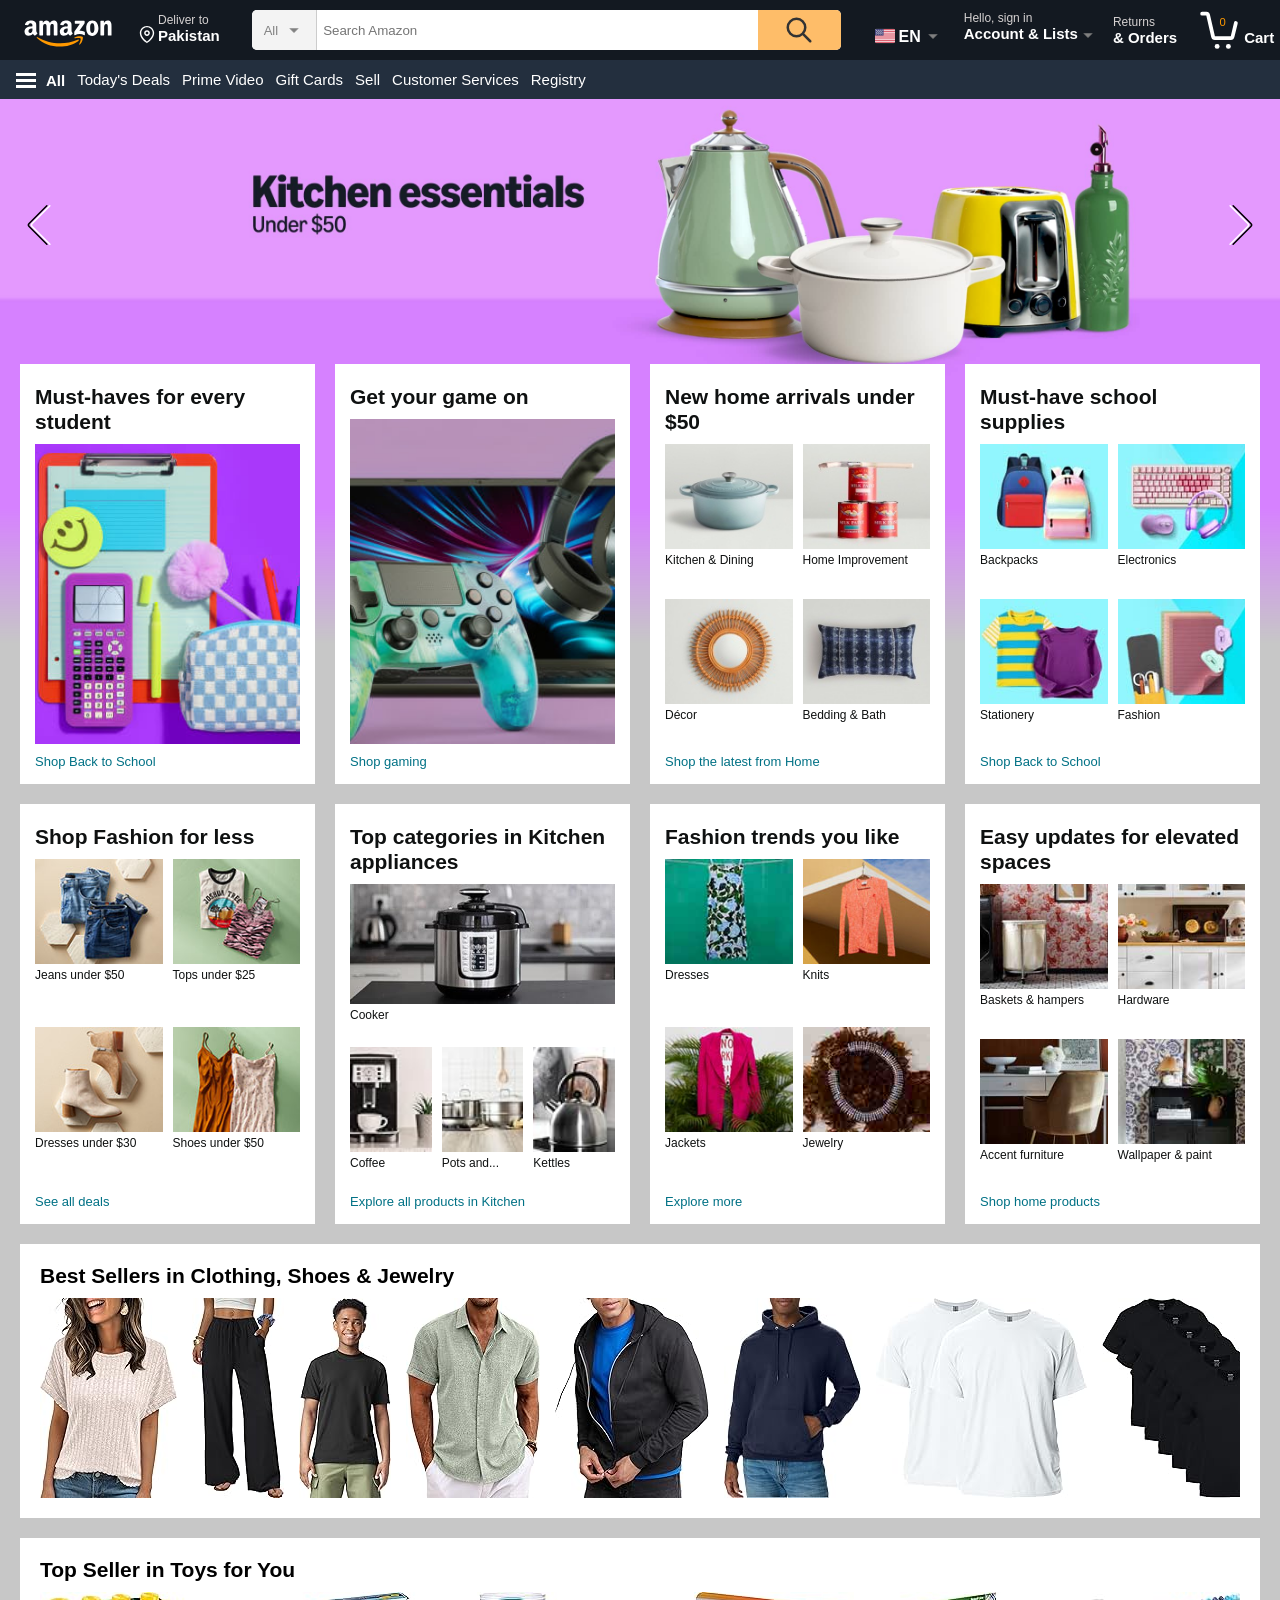
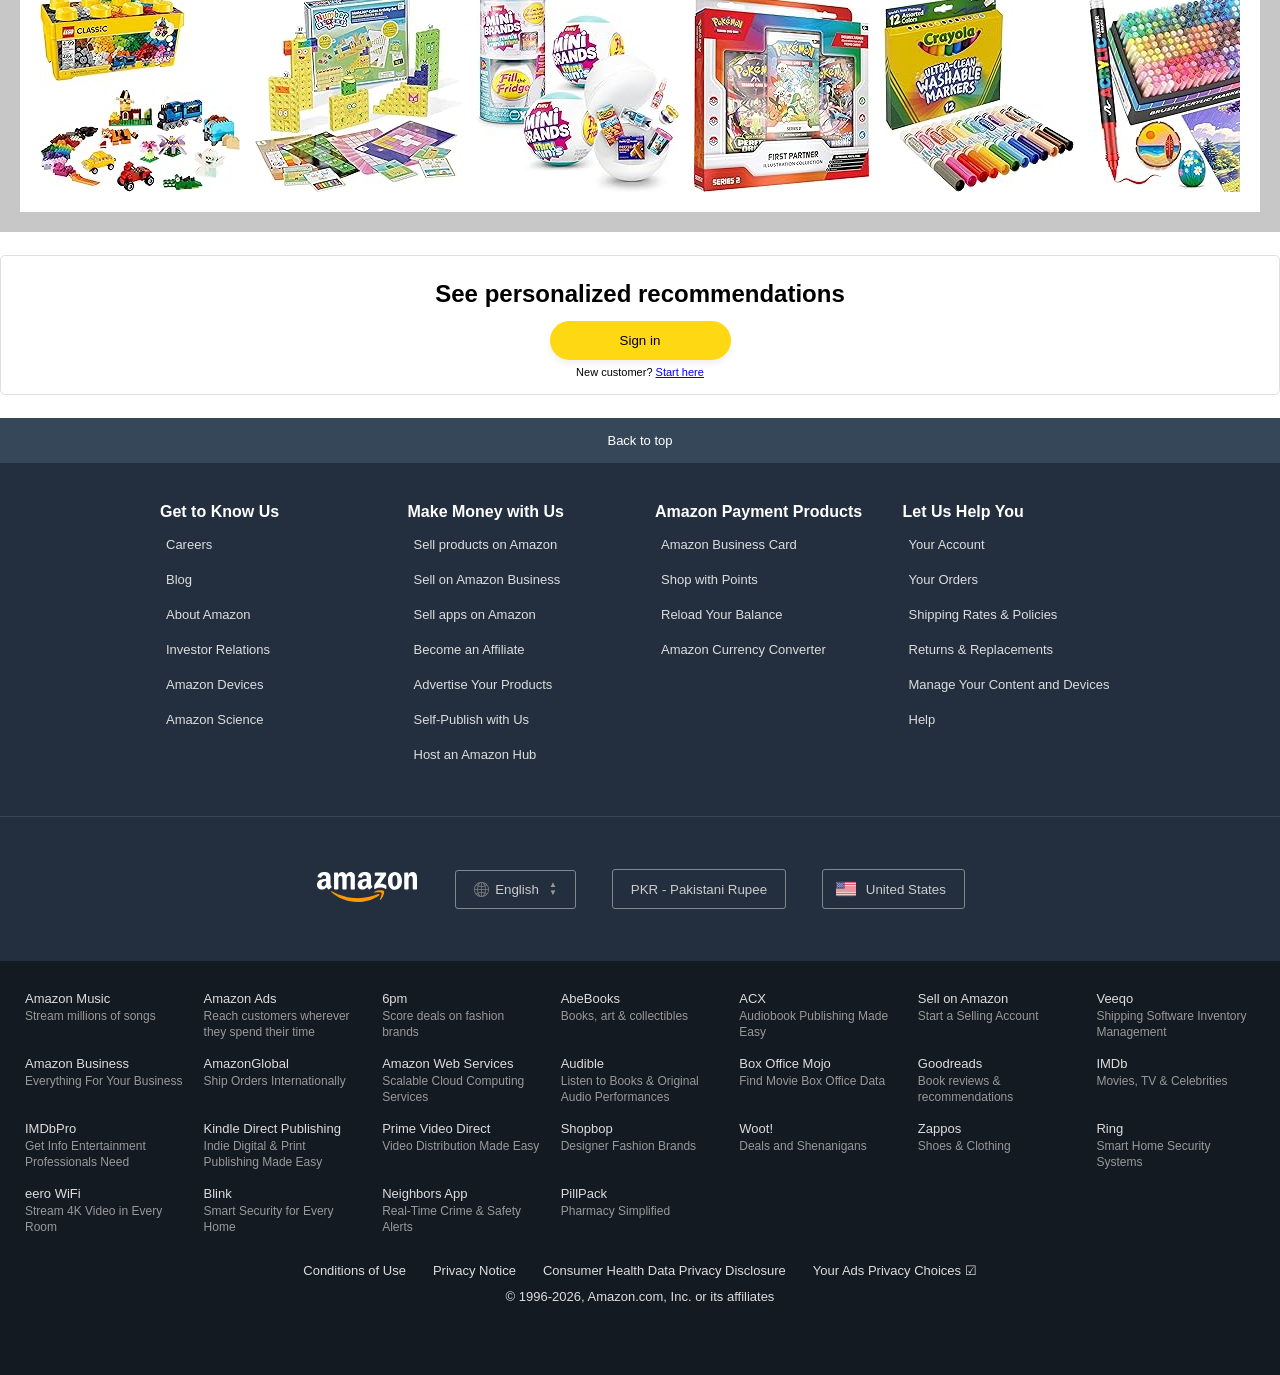
<file: index.html>
<!DOCTYPE html>
<html lang="en">

<head>
    <meta charset="UTF-8">
    <meta name="viewport" content="width=device-width, initial-scale=1.0">
    <script>
        if (window.innerWidth <= 768) {
            window.location.replace("indexMv.html");
        }
    </script>
    <title>Amazon Homepage Replica</title>
    <link rel="stylesheet" href="styles.css">
</head>

<body>
    <header>
        <nav>
            <ul class="ul1">
                <li>
                    <embed class="logo" src="amazon-media/amazon-logo.svg">
                </li>
                <li>
                    <div class="deliv h">
                        <div class="deliveryIcon">
                            <embed src="amazon-media/location-icon.svg">
                        </div>
                        <div class="deliveryTxt">
                            <div class="txt1">Deliver to</div>
                            <div class="txt2">Pakistan</div>
                        </div>
                    </div>
                </li>
                <li>
                    <div class="search-bar">
                        <div class="searchList" id="ddTrigger">
                            <span id="selectedValue">All</span>
                            <img src="amazon-media/dropdown-icon.svg" id="ddIcon" alt="">
                            <ul class="dropdown-menu" id="ddMenu">
                                <li class="dropdown-item" data-value="All Departments">All Departments</li>
                                <li class="dropdown-item" data-value="Arts & Crafts">Arts & Crafts</li>
                                <li class="dropdown-item" data-value="Automotive">Automotive</li>
                                <li class="dropdown-item" data-value="Baby">Baby</li>
                                <li class="dropdown-item" data-value="Beauty & Personal Care">Beauty & Personal Care
                                </li>
                                <li class="dropdown-item" data-value="Books">Books</li>
                                <li class="dropdown-item" data-value="Boys' Fashion">Boys' Fashion</li>
                                <li class="dropdown-item" data-value="Computers">Computers</li>
                                <li class="dropdown-item" data-value="Deals">Deals</li>
                                <li class="dropdown-item" data-value="Digital Music">Digital Music</li>
                                <li class="dropdown-item" data-value="Electronics">Electronics</li>
                                <li class="dropdown-item" data-value="Girls' Fashion">Girls' Fashion</li>
                                <li class="dropdown-item" data-value="Health & Household">Health & Household</li>
                                <li class="dropdown-item" data-value="Home & Kitchen">Home & Kitchen</li>
                                <li class="dropdown-item" data-value="Industrial & Scientific">Industrial & Scientific
                                </li>
                                <li class="dropdown-item" data-value="Kindle Store">Kindle Store</li>
                                <li class="dropdown-item" data-value="Luggage">Luggage</li>
                                <li class="dropdown-item" data-value="Men's Fashion">Men's Fashion</li>
                                <li class="dropdown-item" data-value="Movies & TV">Movies & TV</li>
                                <li class="dropdown-item" data-value="Music, CDs & Vinyl">Music, CDs & Vinyl</li>
                            </ul>
                        </div>
                        <input type="text" id="textArea" placeholder="Search Amazon">
                        <button class="searchIcon">
                            <embed src="amazon-media/searchbar-icon.svg">
                        </button>
                    </div>
                </li>
                <li>
                    <div class="lang h" id="langTrigger" tabindex="0" data-trigger>
                        <div class="lan">
                            <embed src="amazon-media/americanflag-icon.svg">
                        </div>
                        <div class="lan lanEn">EN</div>
                        <div class="lanDd">
                            <embed src="amazon-media/dropdown-icon.svg">
                        </div>
                        <div class="lang-panel" id="langPanel">
                            <div class="panel-section">
                                <p class="section-title">Change language</p>
                                <label class="radio-row">
                                    <input type="radio" name="language" value="en" checked>
                                    <span>English - EN</span>
                                </label>
                                <label class="radio-row">
                                    <input type="radio" name="language" value="es">
                                    <span>español - ES</span>
                                </label>
                                <label class="radio-row">
                                    <input type="radio" name="language" value="ar">
                                    <span>العربية - AR</span>
                                </label>
                                <label class="radio-row">
                                    <input type="radio" name="language" value="de">
                                    <span>Deutsch - DE</span>
                                </label>
                                <label class="radio-row">
                                    <input type="radio" name="language" value="he">
                                    <span>עברית - HE</span>
                                </label>
                                <label class="radio-row">
                                    <input type="radio" name="language" value="ko">
                                    <span>한국어 - KO</span>
                                </label>
                                <label class="radio-row">
                                    <input type="radio" name="language" value="pt">
                                    <span>português - PT</span>
                                </label>
                                <label class="radio-row">
                                    <input type="radio" name="language" value="zh-cn">
                                    <span>中文(简体) - ZH</span>
                                </label>
                                <label class="radio-row">
                                    <input type="radio" name="language" value="zh-tw">
                                    <span>中文(繁體) - ZH</span>
                                </label>
                            </div>
                            <div class="panel-divider"></div>
                            <div class="panel-section">
                                <p class="section-title">Change currency</p>
                                <label class="radio-row">
                                    <input type="radio" name="currency" value="pkr" checked>
                                    <span>PKR - Pakistani Rupee</span>
                                </label>
                                <label class="radio-row">
                                    <input type="radio" name="currency" value="usd">
                                    <span>$ - US Dollar</span>
                                </label>
                                <a href="#" class="see-all-link">See all</a>
                            </div>
                            <div class="panel-divider"></div>
                            <div class="panel-footer">
                                <embed src="amazon-media/americanflag-icon.svg" class="flag-icon-small">
                                <span>You are shopping on Amazon.com</span>
                                <a href="#" class="change-region-link">Change country/region.</a>
                            </div>
                        </div>
                    </div>
                </li>
                <li>
                    <div class="signin h" id="signinTrigger" tabindex="0" data-trigger>
                        <div class="txt1">Hello, sign in</div>
                        <div class="accTxt">
                            <div class="txt2">Account & Lists</div>
                            <div>
                                <embed src="amazon-media/dropdown-icon.svg">
                            </div>
                            <div class="signinpannel">
                                <div class="sign">
                                    <button class="signinbtn">Sign in</button>
                                    <p class="signinTxt">
                                        New customer?
                                        <a href="#">Start here</a>
                                    </p>
                                    <div class="rowpanel-divider"></div>
                                    <div class="signinlist">
                                        <div class="yourlist">
                                            <p class="signinDdHeading">Your Lists</p>
                                            <div class="listitemD">
                                                <a href="#" class="listitems">Create a List</a>
                                            </div>
                                            <div class="listitemD">
                                                <a href="#" class="listitems">Find a List or Registry</a>
                                            </div>
                                        </div>
                                        <div class="columnpanel-divider"></div>
                                        <div class="youraccount">
                                            <p class="signinDdHeading">Your Account</p>
                                            <div class="listitemD">
                                                <a href="#" class="listitems">Account</a>
                                            </div>
                                            <div class="listitemD">
                                                <a href="#" class="listitems">Orders</a>
                                            </div>
                                            <div class="listitemD">
                                                <a href="#" class="listitems">Recommendations</a>
                                            </div>
                                            <div class="listitemD">
                                                <a href="#" class="listitems">Browsing History</a>
                                            </div>
                                            <div class="listitemD">
                                                <a href="#" class="listitems">Your Shopping preferences</a>
                                            </div>
                                            <div class="listitemD">
                                                <a href="#" class="listitems">Watchlist</a>
                                            </div>
                                            <div class="listitemD">
                                                <a href="#" class="listitems">Video Purchases & Rentals</a>
                                            </div>
                                            <div class="listitemD">
                                                <a href="#" class="listitems">Kindle Unlimited</a>
                                            </div>
                                            <div class="listitemD">
                                                <a href="#" class="listitems">Content & Devices</a>
                                            </div>
                                            <div class="listitemD">
                                                <a href="#" class="listitems">Subscribe & Save Items</a>
                                            </div>
                                            <div class="listitemD">
                                                <a href="#" class="listitems">Memberships & Subscriptions</a>
                                            </div>
                                            <div class="listitemD">
                                                <a href="#" class="listitems">Music Library</a>
                                            </div>
                                        </div>
                                    </div>
                                </div>
                            </div>
                        </div>
                </li>
                <li>
                    <div class="return h">
                        <div class="txt1">Returns</div>
                        <div class="txt2">& Orders</div>
                    </div>
                </li>
                <li>
                    <div class="cart h">
                        <embed src="amazon-media/cart-icon.svg">
                        <div class="txt2 carttxt">Cart</div>
                    </div>
                </li>
            </ul>
            <ul class="ul2">
                <li>
                    <div class="ul2Dd h">
                        <embed src="amazon-media/hamburger-icon.svg" class="ham-icon">
                        <span class="ulDdtxt" id="menuTrigger">All</span>
                    </div>
                    <div class="page-overlay" id="pageOverlay" data-high-zindex="true"></div>
                    <nav class="side-menu" id="sideMenu">
                        <div id="sideMenuHeadCon">
                            <div class="side-menu-header">
                                <svg width="22" height="22" viewBox="0 0 24 24" fill="none" stroke="#fff"
                                    stroke-width="2">
                                    <circle cx="12" cy="8" r="4" />
                                    <path d="M4 20c0-4 4-6 8-6s8 2 8 6" />
                                </svg>
                                <span>Hello, sign in</span>
                            </div>
                            <button class="side-menu-close" id="closeBtn" aria-label="Close menu">
                                <svg width="20" height="20" viewBox="0 0 24 24" fill="none" stroke-width="2">
                                    <line x1="4" y1="4" x2="20" y2="20" />
                                    <line x1="20" y1="4" x2="4" y2="20" />
                                </svg>
                            </button>
                        </div>
                        <div class="side-menu-body">
                            <div class="side-section">
                                <h3>Digital Content &amp; Devices</h3>
                                <a href="#" class="side-link">
                                    Prime Video
                                    <span class="chev"></span>
                                </a>
                                <a href="#" class="side-link">
                                    Amazon Music
                                    <span class="chev"></span>
                                </a>
                                <a href="#" class="side-link">
                                    Kindle E-readers &amp; Books
                                    <span class="chev"></span>
                                </a>
                                <a href="#" class="side-link">
                                    Amazon Appstore
                                    <span class="chev"></span>
                                </a>
                            </div>
                            <div class="side-section">
                                <h3>Shop by Department</h3>
                                <a href="#" class="side-link">
                                    Electronics
                                    <span class="chev"></span>
                                </a>
                                <a href="#" class="side-link">
                                    Computers
                                    <span class="chev"></span>
                                </a>
                                <a href="#" class="side-link">
                                    Smart Home
                                    <span class="chev"></span>
                                </a>
                                <a href="#" class="side-link">
                                    Arts &amp; Crafts
                                    <span class="chev"></span>
                                </a>
                                <div class="extra-links">
                                    <a href="#" class="side-link">
                                        Home &amp; Kitchen
                                        <span class="chev"></span>
                                    </a>
                                    <a href="#" class="side-link">
                                        Toys &amp; Games
                                        <span class="chev"></span>
                                    </a>
                                    <a href="#" class="side-link">
                                        Beauty &amp; Personal Care
                                        <span class="chev"></span>
                                    </a>
                                    <a href="#" class="side-link">
                                        Sports &amp; Outdoors
                                        <span class="chev"></span>
                                    </a>
                                    <a href="#" class="side-link">
                                        Automotive
                                        <span class="chev"></span>
                                    </a>
                                </div>
                                <div class="see-all" data-label="See all">
                                    See all
                                    <span class="chev"></span>
                                </div>
                            </div>
                            <div class="side-section">
                                <h3>Programs &amp; Features</h3>
                                <a href="#" class="side-link">
                                    Gift Cards
                                    <span class="chev"></span>
                                </a>
                                <a href="#" class="side-link">
                                    Amazon Live
                                    <span class="chev"></span>
                                </a>
                                <a href="#" class="side-link">
                                    International Shopping
                                    <span class="chev"></span>
                                </a>
                                <div class="extra-links">
                                    <a href="#" class="side-link">
                                        Amazon Business
                                        <span class="chev"></span>
                                    </a>
                                    <a href="#" class="side-link">
                                        Subscribe &amp; Save
                                        <span class="chev"></span>
                                    </a>
                                    <a href="#" class="side-link">
                                        Amazon Family
                                        <span class="chev"></span>
                                    </a>
                                </div>
                                <div class="see-all" data-label="See all">
                                    See all
                                    <span class="chev"></span>
                                </div>
                            </div>
                            <div class="side-section">
                                <h3>Help &amp; Settings</h3>
                                <a href="#" class="side-link">Your Account</a>
                                <a href="#" class="side-link side-H">
                                    <embed src="amazon-media/globe.svg" id="sideIcon">
                                    English
                                </a>
                                <a href="#" class="side-link side-H">
                                    <embed src="amazon-media/americanflag-icon.svg" id="sideIcon">
                                    United States
                                </a>
                                <a href="#" class="side-link">Customer Service</a>
                                <a href="#" class="side-link">Sign in</a>
                            </div>
                        </div>
                    </nav>
                </li>
                <li class="ul2Fonts h">Today's Deals</li>
                <li class="ul2Fonts h">Prime Video</li>
                <li class="ul2Fonts h">Gift Cards</li>
                <li class="ul2Fonts h">Sell</li>
                <li class="ul2Fonts h">Customer Services</li>
                <li class="ul2Fonts h">Registry</li>
            </ul>
        </nav>
    </header>
    <main>
        <div class="mainsec">
            <div class="bgcontainer" id="carousel">
                <div class="bgslide">
                    <img class="bgimg1 bgimg" src="amazon-media/619geyiQI5L._SX3000_.jpg" alt="1">
                </div>
                <div class="bgslide">
                    <img class="bgimg2 bgimg" src="amazon-media/61Yx5-N155L._SX3000_.jpg" alt="2">
                </div>
                <div class="bgslide">
                    <img class="bgimg3 bgimg" src="amazon-media/71qcoYgEhzL._SX3000_.jpg" alt="3">
                </div>
                <div class="bgslide">
                    <img class="bgimg4 bgimg" src="amazon-media/71ROLBmB4AL._SX3000_.jpg" alt="4">
                </div>
            </div>
            <div class="sidebtn">
                <button id="leftsidebtn">
                    <svg width="33px" height="40px" viewBox="0 0 41.346 75.803" xmlns="http://www.w3.org/2000/svg">
                        <g id="Merged_Shape">
                            <g id="Group_left" transform="translate(-625.7 -383.588)">
                                <path
                                    d="M660.313,383.588a1.5,1.5,0,0,1,1.06,2.561l-33.556,33.56a2.528,2.528,0,0,0,0,3.564l33.556,33.558a1.5,1.5,0,0,1-2.121,2.121L625.7,425.394a5.527,5.527,0,0,1,0-7.807l33.556-33.559A1.5,1.5,0,0,1,660.313,383.588Z"
                                    fill="#000000" />
                            </g>
                            <g id="Group_right" transform="translate(-620.027 -383.588)">
                                <path
                                    d="M660.313,383.588a1.5,1.5,0,0,1,1.06,2.561l-33.556,33.56a2.528,2.528,0,0,0,0,3.564l33.556,33.558a1.5,1.5,0,0,1-2.121,2.121L625.7,425.394a5.527,5.527,0,0,1,0-7.807l33.556-33.559A1.5,1.5,0,0,1,660.313,383.588Z"
                                    fill="#ffffff" />
                            </g>
                        </g>
                    </svg>
                </button>
                <button id="rightsidebtn">
                    <svg width="33px" height="40px" viewBox="0 0 41.346 75.803" xmlns="http://www.w3.org/2000/svg">
                        <g id="Merged_Shape" transform="translate(41.346,0) scale(-1,1)">
                            <g id="Group_left" transform="translate(-625.7 -383.588)">
                                <path
                                    d="M660.313,383.588a1.5,1.5,0,0,1,1.06,2.561l-33.556,33.56a2.528,2.528,0,0,0,0,3.564l33.556,33.558a1.5,1.5,0,0,1-2.121,2.121L625.7,425.394a5.527,5.527,0,0,1,0-7.807l33.556-33.559A1.5,1.5,0,0,1,660.313,383.588Z"
                                    fill="#000000" />
                            </g>
                            <g id="Group_right" transform="translate(-620.027 -383.588)">
                                <path
                                    d="M660.313,383.588a1.5,1.5,0,0,1,1.06,2.561l-33.556,33.56a2.528,2.528,0,0,0,0,3.564l33.556,33.558a1.5,1.5,0,0,1-2.121,2.121L625.7,425.394a5.527,5.527,0,0,1,0-7.807l33.556-33.559A1.5,1.5,0,0,1,660.313,383.588Z"
                                    fill="#ffffff" />
                            </g>
                        </g>
                    </svg>
            </div>
            <div class="main-pannel">
                <!-- Row 1: 4 Cards -->
                <div class="pannelCard">
                    <h3>Must-haves for every student</h3>
                    <div class="card-media single-img">
                        <img src="amazon-media/main/Fuji_SingleImageCard_BTS_SH26_1x._SY304_CB788455970_.jpg"
                            alt="Student Must Haves">
                    </div>
                    <a href="#" class="card-link">Shop Back to School</a>
                </div>
                <div class="pannelCard">
                    <h3>Get your game on</h3>
                    <div class="card-media single-img">
                        <img src="amazon-media/main/Fuji_Gaming_SingleImageCard_C-1._SY304_CB762596570_.jpg"
                            alt="Gaming">
                    </div>
                    <a href="#" class="card-link">Shop gaming</a>
                </div>
                <div class="pannelCard">
                    <h3>New home arrivals under $50</h3>
                    <div class="card-grid 2x2">
                        <div class="grid-item">
                            <img src="amazon-media/main/Home_Flip_Summer_2024_315_HP_NewArrivals_QuadCard_D_01_1x._SY116_CB555960040_.jpg"
                                alt="Kitchen & Dining">
                            <span>Kitchen & Dining</span>
                        </div>
                        <div class="grid-item">
                            <img src="amazon-media/main/Home_Flip_Summer_2024_316_HP_NewArrivals_QuadCard_D_02_1x._SY116_CB555960040_.jpg"
                                alt="Home Improvement">
                            <span>Home Improvement</span>
                        </div>
                        <div class="grid-item">
                            <img src="amazon-media/main/Home_Flip_Summer_2024_317_HP_NewArrivals_QuadCard_D_03_1x._SY116_CB555960040_.jpg"
                                alt="Décor">
                            <span>Décor</span>
                        </div>
                        <div class="grid-item">
                            <img src="amazon-media/main/Home_Flip_Summer_2024_318_HP_NewArrivals_QuadCard_D_04_1x._SY116_CB555960040_.jpg"
                                alt="Bedding & Bath">
                            <span>Bedding & Bath</span>
                        </div>
                    </div>
                    <a href="#" class="card-link">Shop the latest from Home</a>
                </div>
                <div class="pannelCard">
                    <h3>Must-have school supplies</h3>
                    <div class="card-grid 2x2">
                        <div class="grid-item">
                            <img src="amazon-media/main/Fuji_QuadCard_Bag_BTS25_1x._SY116_CB789327598_.jpg"
                                alt="Backpacks">
                            <span>Backpacks</span>
                        </div>
                        <div class="grid-item">
                            <img src="amazon-media/main/Fuji_QuadCard_Electronics_BTS25_1x._SY116_CB789327598_.jpg"
                                alt="Electronics">
                            <span>Electronics</span>
                        </div>
                        <div class="grid-item">
                            <img src="amazon-media/main/Fuji_QuadCard_Fashion_BTS25_1x._SY116_CB789327598_.jpg"
                                alt="Stationery">
                            <span>Stationery</span>
                        </div>
                        <div class="grid-item">
                            <img src="amazon-media/main/Fuji_QuadCard_Stationery_BTS25_1x._SY116_CB789327598_.jpg"
                                alt="Fashion">
                            <span>Fashion</span>
                        </div>
                    </div>
                    <a href="#" class="card-link">Shop Back to School</a>
                </div>
                <!-- Row 2: 4 Cards -->
                <div class="pannelCard">
                    <h3>Shop Fashion for less</h3>
                    <div class="card-grid 2x2">
                        <div class="grid-item">
                            <img src="amazon-media/main/DQC_APR_TBYB_W_BOTTOMS_1x._SY116_CB624172947_.jpg"
                                alt="Jeans under $50">
                            <span>Jeans under $50</span>
                        </div>
                        <div class="grid-item">
                            <img src="amazon-media/main/DQC_APR_TBYB_W_TOPS_1x._SY116_CB623353881_.jpg"
                                alt="Tops under $25">
                            <span>Tops under $25</span>
                        </div>
                        <div class="grid-item">
                            <img src="amazon-media/main/DQC_APR_TBYB_W_SHOES_1x._SY116_CB624172947_.jpg"
                                alt="Dresses under $30">
                            <span>Dresses under $30</span>
                        </div>
                        <div class="grid-item">
                            <img src="amazon-media/main/DQC_APR_TBYB_W_DRESSES_1x._SY116_CB623353881_.jpg"
                                alt="Shoes under $50">
                            <span>Shoes under $50</span>
                        </div>
                    </div>
                    <a href="#" class="card-link">See all deals</a>
                </div>
                <div class="pannelCard">
                    <h3>Top categories in Kitchen appliances</h3>
                    <div class="card-grid kitchen-grid">
                        <div class="grid-item hero">
                            <img src="amazon-media/main/313wAT6Iy2L._SY160_.jpg" alt="Cooker">
                            <span>Cooker</span>
                        </div>
                        <div class="grid-item">
                            <img src="amazon-media/main/21W7-lndINL._SY75_.jpg" alt="Coffee">
                            <span>Coffee</span>
                        </div>
                        <div class="grid-item">
                            <img src="amazon-media/main/21B-NkA9p-L._SY75_.jpg" alt="Pots and...">
                            <span>Pots and...</span>
                        </div>
                        <div class="grid-item">
                            <img src="amazon-media/main/217GQ1a2QzL._SY75_.jpg" alt="Kettles">
                            <span>Kettles</span>
                        </div>
                    </div>
                    <a href="#" class="card-link">Explore all products in Kitchen</a>
                </div>
                <div class="pannelCard">
                    <h3>Fashion trends you like</h3>
                    <div class="card-grid 2x2">
                        <div class="grid-item">
                            <img src="amazon-media/main/LSS23_SPRING_DT_CAT_CARD_2_x1._SY116_CB595261253_.jpg"
                                alt="Dresses">
                            <span>Dresses</span>
                        </div>
                        <div class="grid-item">
                            <img src="amazon-media/main/LSS23_SPRING_DT_CAT_CARD_3_x1._SY116_CB595261253_.jpg"
                                alt="Knits">
                            <span>Knits</span>
                        </div>
                        <div class="grid-item">
                            <img src="amazon-media/main/LSS23_SPRING_DT_CAT_CARD_1_x1._SY116_CB595261253_.jpg"
                                alt="Jackets">
                            <span>Jackets</span>
                        </div>
                        <div class="grid-item">
                            <img src="amazon-media/main/LSS23_SPRING_DT_CAT_CARD_4_x1._SY116_CB595261253_.jpg"
                                alt="Jewelry">
                            <span>Jewelry</span>
                        </div>
                    </div>
                    <a href="#" class="card-link">Explore more</a>
                </div>
                <div class="pannelCard">
                    <h3>Easy updates for elevated spaces</h3>
                    <div class="card-grid 2x2">
                        <div class="grid-item">
                            <img src="amazon-media/main/2023Q2_GW_EE_LaundryLuxe_D_Quad_186x116._SY116_CB594237035_.jpg"
                                alt="Baskets & hampers">
                            <span>Baskets & hampers</span>
                        </div>
                        <div class="grid-item">
                            <img src="amazon-media/main/2023Q2_GW_EE_Kitchen_D_Quad_186x116._SY116_CB594237035_.jpg"
                                alt="Hardware">
                            <span>Hardware</span>
                        </div>
                        <div class="grid-item">
                            <img src="amazon-media/main/2023Q2_GW_EE_AccentFurniture_D_Quad_186x116._SY116_CB594237035_.jpg"
                                alt="Accent furniture">
                            <span>Accent furniture</span>
                        </div>
                        <div class="grid-item">
                            <img src="amazon-media/main/2023Q2_GW_EE_Hallway_D_Quad_186x116._SY116_CB594237035_.jpg"
                                alt="Wallpaper & paint">
                            <span>Wallpaper & paint</span>
                        </div>
                    </div>
                    <a href="#" class="card-link">Shop home products</a>
                </div>
            </div>
            <!-- Horizontal Slider: Best Sellers in Clothing, Shoes & Jewelry -->
            <div class="horizontal-slider-card">
                <h3>Best Sellers in Clothing, Shoes & Jewelry</h3>
                <div class="slider-wrapper">
                    <button class="slide-btn prev-btn">&lt;</button>
                    <div class="product-track">
                        <img src="amazon-media/main/71vrF4jopNL._AC_SY200_.jpg" alt="Product">
                        <img src="amazon-media/main/617DlqyEdFL._AC_SY200_.jpg" alt="Product">
                        <img src="amazon-media/main/613DoJGseAL._AC_SY200_.jpg" alt="Product">
                        <img src="amazon-media/main/81+oQBvBR-L._AC_SY200_.jpg" alt="Product">
                        <img src="amazon-media/main/71QyRZzbaUL._AC_SY200_.jpg" alt="Product">
                        <img src="amazon-media/main/71GP1cZneBL._AC_SY200_.jpg" alt="Product">
                        <img src="amazon-media/main/61x-LF9fyYL._AC_SY200_.jpg" alt="Product">
                        <img src="amazon-media/main/51wDsZxtTLL._AC_SY200_.jpg" alt="Product">
                        <img src="amazon-media/main/61GzQfBa+lL._AC_SY200_.jpg" alt="Product">
                        <img src="amazon-media/main/61SuPkDGYfL._AC_SY200_.jpg" alt="Product">
                    </div>
                    <button class="slide-btn next-btn">&gt;</button>
                </div>
            </div>
            <!-- Horizontal Slider : Best Sellers -->
            <div class="horizontal-slider-card">
                <h3>Top Seller in Toys for You</h3>
                <div class="slider-wrapper">
                    <button class="slide-btn prev-btn">&lt;</button>
                    <div class="product-track">
                        <img src="amazon-media/main/8160QjpuoOL._AC_SY200_.jpg" alt="Product">
                        <img src="amazon-media/main/81f0WscoQ0L._AC_SY200_.jpg" alt="Product">
                        <img src="amazon-media/main/81U0qflBS6L._AC_SY200_.jpg" alt="Product">
                        <img src="amazon-media/main/81ve1KtO-pL._AC_SY200_.jpg" alt="Product">
                        <img src="amazon-media/main/81YCP3jdKKL._AC_SY200_.jpg" alt="Product">
                        <img src="amazon-media/main/71Qj1rbW0XL._AC_SY200_.jpg" alt="Product">
                        <img src="amazon-media/main/71LqxbA1WCL._AC_SY200_.jpg" alt="Product">
                        <img src="amazon-media/main/71KbVj1Q6jL._AC_SY200_.jpg" alt="Product">
                        <img src="amazon-media/main/71kujG7SZqL._AC_SY200_.jpg" alt="Product">
                        <img src="amazon-media/main/71AyltawqZL._AC_SY200_.jpg" alt="Product">
                    </div>
                    <button class="slide-btn next-btn">&gt;</button>
                </div>
            </div>
        </div>
        <div class="page-overlay" id="pageOverlay"></div>
    </main>
    <div class="personalize">
        <div class="personalizeCon">
            <h2>See personalized recommendations</h2>
            <button class="signinbtn footSignbtn">Sign in</button>
            <p class="signinTxt footSignTxt">
                New customer?
                <a href="#">Start here</a>
            </p>
        </div>
    </div>
    <!-- Back to Top Button -->
    <a href="#top" class="back-to-top">Back to top</a>
    <!-- Footer Links -->
    <footer>
        <div class="footer-primary">
            <div class="footer-col">
                <h4>Get to Know Us</h4>
                <ul>
                    <li>
                        <a href="#">Careers</a>
                    </li>
                    <li>
                        <a href="#">Blog</a>
                    </li>
                    <li>
                        <a href="#">About Amazon</a>
                    </li>
                    <li>
                        <a href="#">Investor Relations</a>
                    </li>
                    <li>
                        <a href="#">Amazon Devices</a>
                    </li>
                    <li>
                        <a href="#">Amazon Science</a>
                    </li>
                </ul>
            </div>
            <div class="footer-col">
                <h4>Make Money with Us</h4>
                <ul>
                    <li>
                        <a href="#">Sell products on Amazon</a>
                    </li>
                    <li>
                        <a href="#">Sell on Amazon Business</a>
                    </li>
                    <li>
                        <a href="#">Sell apps on Amazon</a>
                    </li>
                    <li>
                        <a href="#">Become an Affiliate</a>
                    </li>
                    <li>
                        <a href="#">Advertise Your Products</a>
                    </li>
                    <li>
                        <a href="#">Self-Publish with Us</a>
                    </li>
                    <li>
                        <a href="#">Host an Amazon Hub</a>
                    </li>
                </ul>
            </div>
            <div class="footer-col">
                <h4>Amazon Payment Products</h4>
                <ul>
                    <li>
                        <a href="#">Amazon Business Card</a>
                    </li>
                    <li>
                        <a href="#">Shop with Points</a>
                    </li>
                    <li>
                        <a href="#">Reload Your Balance</a>
                    </li>
                    <li>
                        <a href="#">Amazon Currency Converter</a>
                    </li>
                </ul>
            </div>
            <div class="footer-col">
                <h4>Let Us Help You</h4>
                <ul>
                    <li>
                        <a href="#">Your Account</a>
                    </li>
                    <li>
                        <a href="#">Your Orders</a>
                    </li>
                    <li>
                        <a href="#">Shipping Rates & Policies</a>
                    </li>
                    <li>
                        <a href="#">Returns & Replacements</a>
                    </li>
                    <li>
                        <a href="#">Manage Your Content and Devices</a>
                    </li>
                    <li>
                        <a href="#">Help</a>
                    </li>
                </ul>
            </div>
        </div>
        <div class="footer-secondary">
            <div class="footer-logo">
                <img src="amazon-media/amazon-logo.svg" alt="Amazon Logo">
            </div>
            <div class="footer-settings">
                <button class="setting-btn lang-btn">
                    <embed src="amazon-media/globe.svg" type="image/svg+xml">
                    <span>English</span>
                    <span id="engDdIcon">
                        <i class="dropdown-icon">▲</i>
                        <i class="dropdown-icon">▼</i>
                    </span>

                    <div class="lang-panelF" id="langPanel">
                        <div class="panel-section">
                            <p class="section-title">Change language</p>
                            <label class="radio-row">
                                <input type="radio" name="language" value="en" checked>
                                <span>English - EN</span>
                            </label>
                            <label class="radio-row">
                                <input type="radio" name="language" value="es">
                                <span>español - ES</span>
                            </label>
                            <label class="radio-row">
                                <input type="radio" name="language" value="ar">
                                <span>العربية - AR</span>
                            </label>
                            <label class="radio-row">
                                <input type="radio" name="language" value="de">
                                <span>Deutsch - DE</span>
                            </label>
                            <label class="radio-row">
                                <input type="radio" name="language" value="he">
                                <span>עברית - HE</span>
                            </label>
                            <label class="radio-row">
                                <input type="radio" name="language" value="ko">
                                <span>한국어 - KO</span>
                            </label>
                            <label class="radio-row">
                                <input type="radio" name="language" value="pt">
                                <span>português - PT</span>
                            </label>
                            <label class="radio-row">
                                <input type="radio" name="language" value="zh-cn">
                                <span>中文(简体) - ZH</span>
                            </label>
                            <label class="radio-row">
                                <input type="radio" name="language" value="zh-tw">
                                <span>中文(繁體) - ZH</span>
                            </label>
                        </div>
                </button>
            </div>



            <button class="setting-btn">PKR - Pakistani Rupee</button>
            <button class="setting-btn">
                <embed id="footflagsvg" src="amazon-media/americanflag-icon.svg" type="image/svg+xml">
                <span>United States</span>
            </button>
        </div>
        </div>
        <div class="footer-tertiary">
            <div class="footer-services-grid">
                <div class="service-item">
                    <a href="#">
                        <strong>Amazon Music</strong>
                        <span>Stream millions of songs</span>
                    </a>
                </div>
                <div class="service-item">
                    <a href="#">
                        <strong>Amazon Ads</strong>
                        <span>Reach customers wherever they spend their time</span>
                    </a>
                </div>
                <div class="service-item">
                    <a href="#">
                        <strong>6pm</strong>
                        <span>Score deals on fashion brands</span>
                    </a>
                </div>
                <div class="service-item">
                    <a href="#">
                        <strong>AbeBooks</strong>
                        <span>Books, art & collectibles</span>
                    </a>
                </div>
                <div class="service-item">
                    <a href="#">
                        <strong>ACX</strong>
                        <span>Audiobook Publishing Made Easy</span>
                    </a>
                </div>
                <div class="service-item">
                    <a href="#">
                        <strong>Sell on Amazon</strong>
                        <span>Start a Selling Account</span>
                    </a>
                </div>
                <div class="service-item">
                    <a href="#">
                        <strong>Veeqo</strong>
                        <span>Shipping Software Inventory Management</span>
                    </a>
                </div>
                <div class="service-item">
                    <a href="#">
                        <strong>Amazon Business</strong>
                        <span>Everything For Your Business</span>
                    </a>
                </div>
                <div class="service-item">
                    <a href="#">
                        <strong>AmazonGlobal</strong>
                        <span>Ship Orders Internationally</span>
                    </a>
                </div>
                <div class="service-item">
                    <a href="#">
                        <strong>Amazon Web Services</strong>
                        <span>Scalable Cloud Computing Services</span>
                    </a>
                </div>
                <div class="service-item">
                    <a href="#">
                        <strong>Audible</strong>
                        <span>Listen to Books & Original Audio Performances</span>
                    </a>
                </div>
                <div class="service-item">
                    <a href="#">
                        <strong>Box Office Mojo</strong>
                        <span>Find Movie Box Office Data</span>
                    </a>
                </div>
                <div class="service-item">
                    <a href="#">
                        <strong>Goodreads</strong>
                        <span>Book reviews & recommendations</span>
                    </a>
                </div>
                <div class="service-item">
                    <a href="#">
                        <strong>IMDb</strong>
                        <span>Movies, TV & Celebrities</span>
                    </a>
                </div>
                <div class="service-item">
                    <a href="#">
                        <strong>IMDbPro</strong>
                        <span>Get Info Entertainment Professionals Need</span>
                    </a>
                </div>
                <div class="service-item">
                    <a href="#">
                        <strong>Kindle Direct Publishing</strong>
                        <span>Indie Digital & Print Publishing Made Easy</span>
                    </a>
                </div>
                <div class="service-item">
                    <a href="#">
                        <strong>Prime Video Direct</strong>
                        <span>Video Distribution Made Easy</span>
                    </a>
                </div>
                <div class="service-item">
                    <a href="#">
                        <strong>Shopbop</strong>
                        <span>Designer Fashion Brands</span>
                    </a>
                </div>
                <div class="service-item">
                    <a href="#">
                        <strong>Woot!</strong>
                        <span>Deals and Shenanigans</span>
                    </a>
                </div>
                <div class="service-item">
                    <a href="#">
                        <strong>Zappos</strong>
                        <span>Shoes & Clothing</span>
                    </a>
                </div>
                <div class="service-item">
                    <a href="#">
                        <strong>Ring</strong>
                        <span>Smart Home Security Systems</span>
                    </a>
                </div>
                <div class="service-item">
                    <a href="#">
                        <strong>eero WiFi</strong>
                        <span>Stream 4K Video in Every Room</span>
                    </a>
                </div>
                <div class="service-item">
                    <a href="#">
                        <strong>Blink</strong>
                        <span>Smart Security for Every Home</span>
                    </a>
                </div>
                <div class="service-item">
                    <a href="#">
                        <strong>Neighbors App</strong>
                        <span>Real-Time Crime & Safety Alerts</span>
                    </a>
                </div>
                <div class="service-item">
                    <a href="#">
                        <strong>PillPack</strong>
                        <span>Pharmacy Simplified</span>
                    </a>
                </div>
            </div>
            <div class="footer-legal">
                <ul>
                    <li>
                        <a href="#">Conditions of Use</a>
                    </li>
                    <li>
                        <a href="#">Privacy Notice</a>
                    </li>
                    <li>
                        <a href="#">Consumer Health Data Privacy Disclosure</a>
                    </li>
                    <li>
                        <a href="#">
                            Your Ads Privacy Choices
                            <span class="privacy-icon">☑</span>
                        </a>
                    </li>
                </ul>
                <div class="copyright">© 1996-2026, Amazon.com, Inc. or its affiliates</div>
            </div>
        </div>
    </footer>
    <div class="page-overlay" id="pageOverlay"></div>
    <script src="script.js" defer></script>
</body>

</html>
</file>
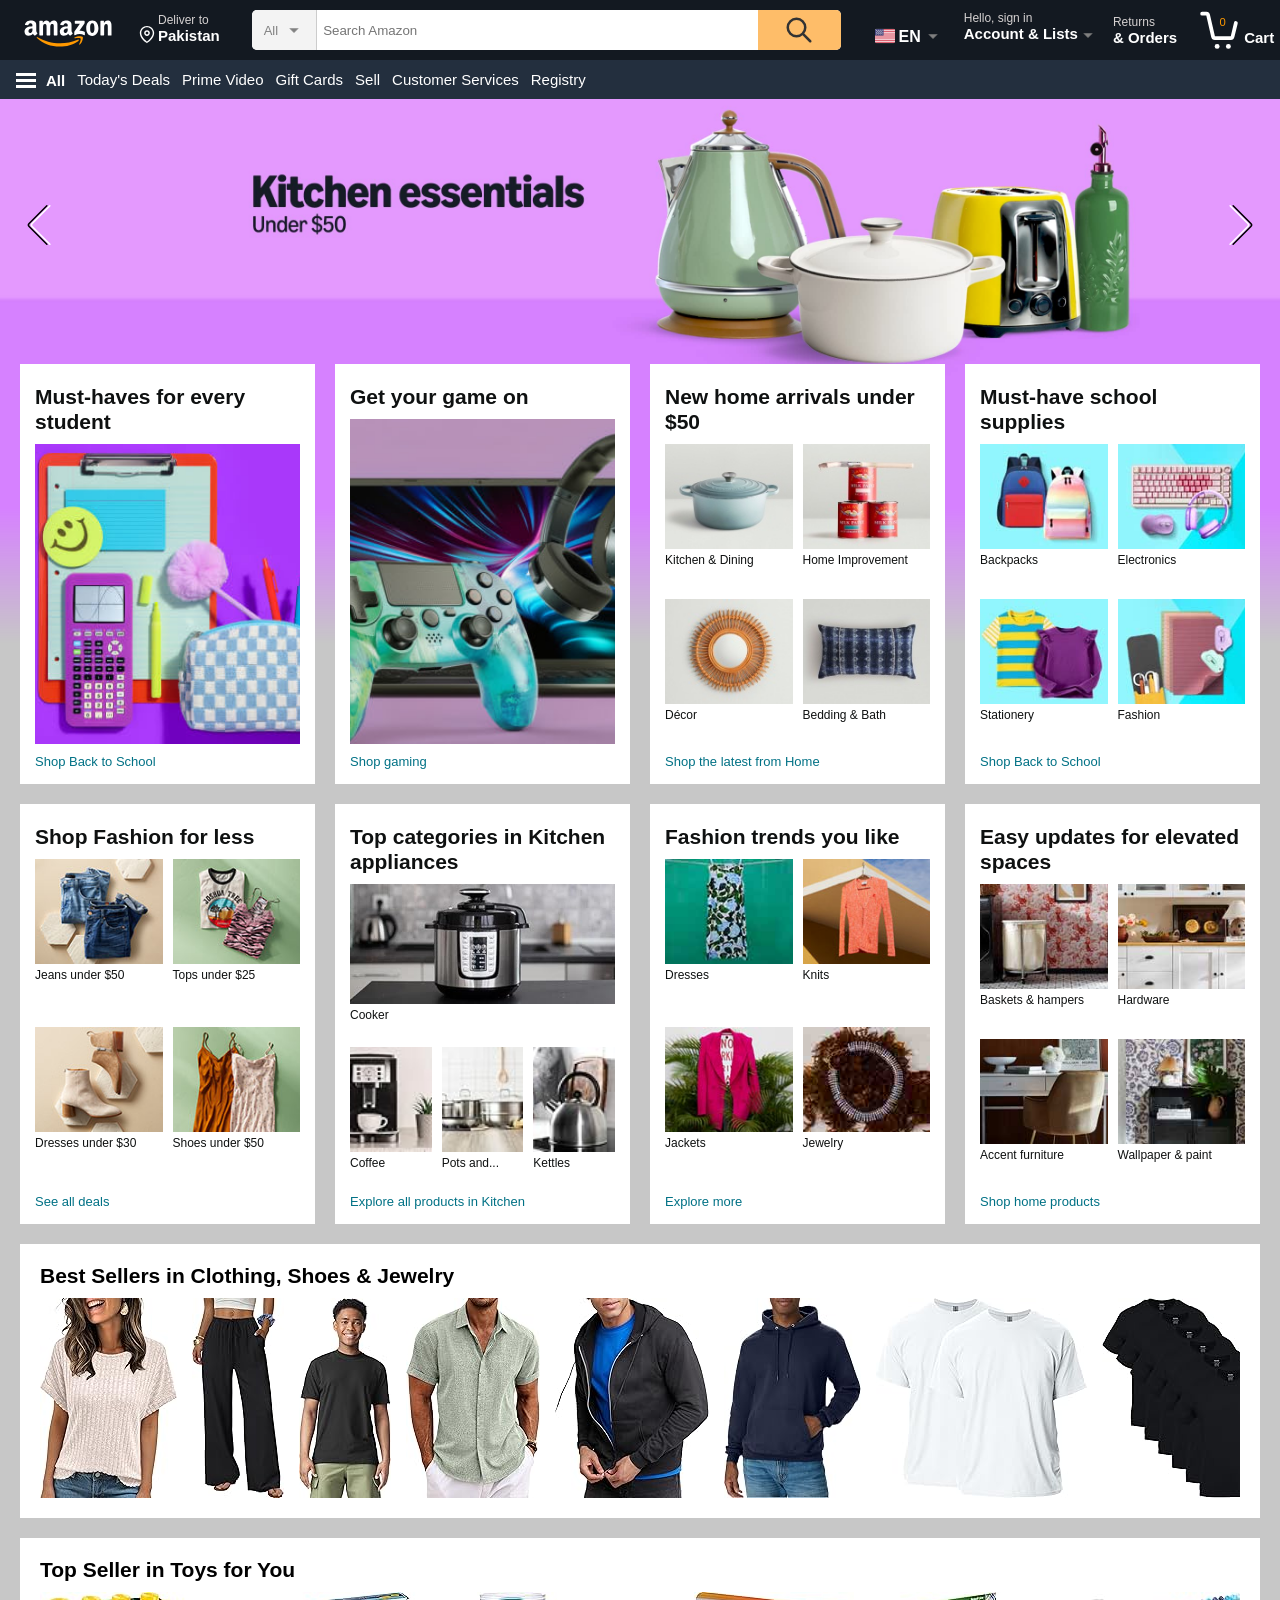
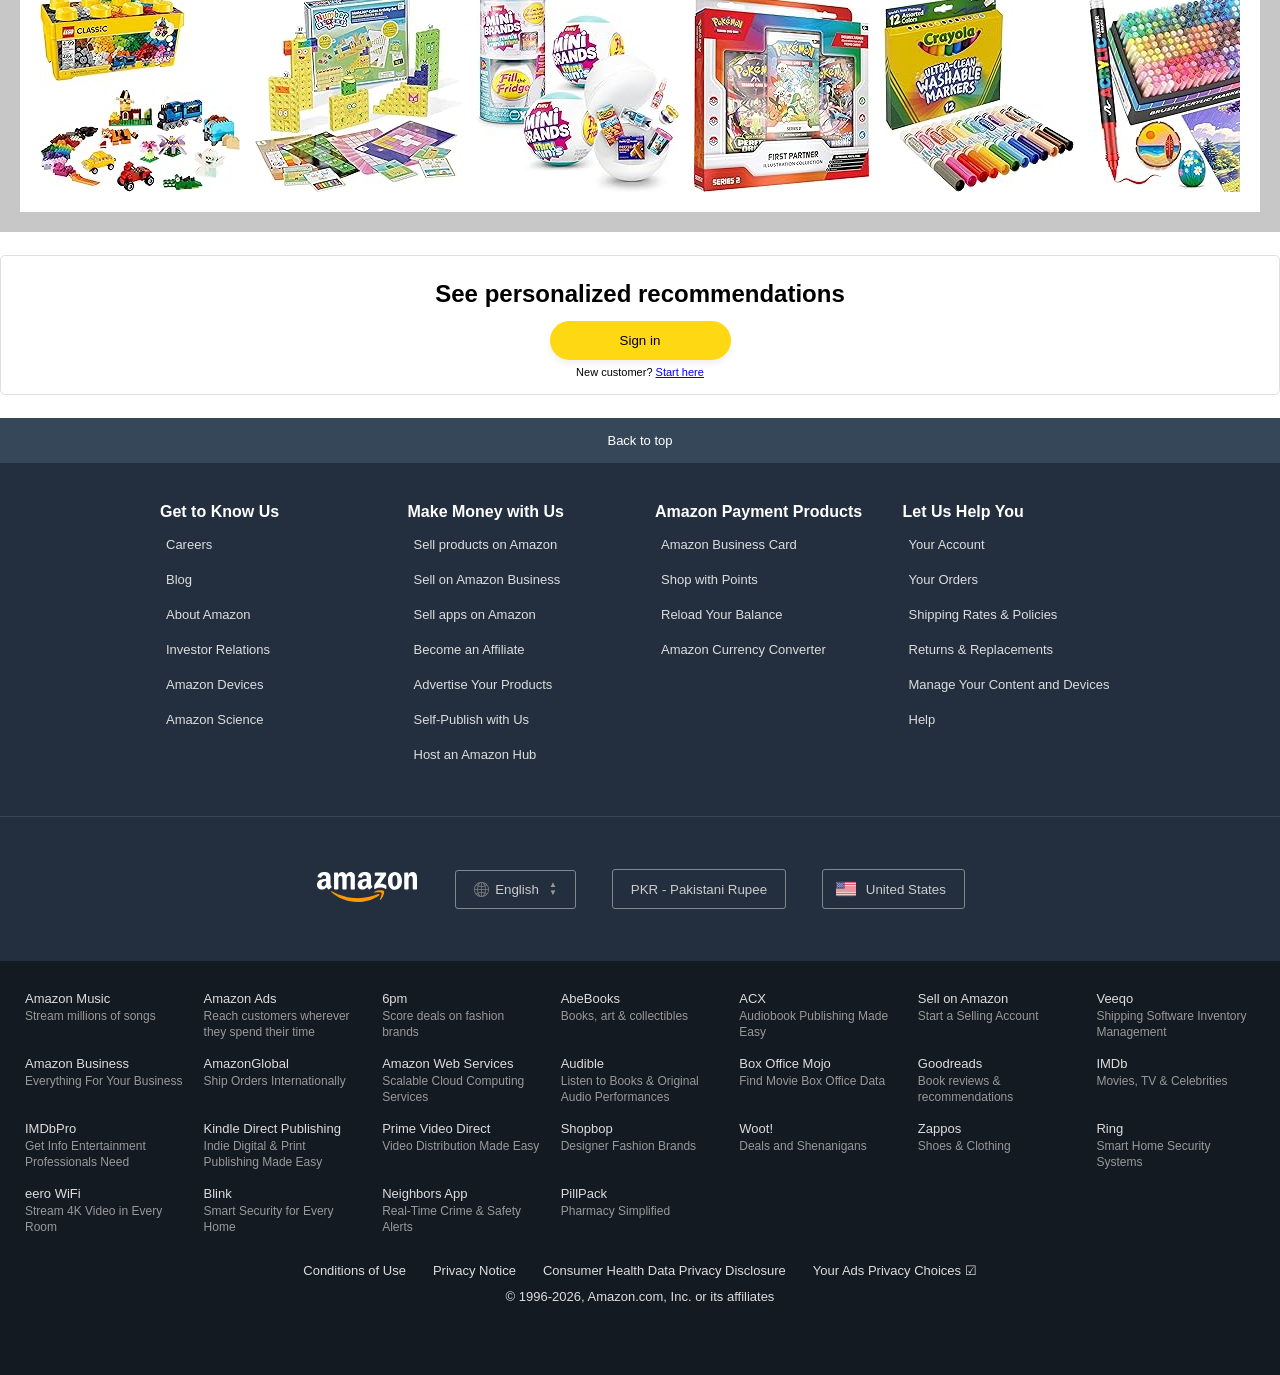
<file: indexMv.html>
<!DOCTYPE html>
<html lang="en">

<head>
    <meta charset="UTF-8">
    <meta name="viewport" content="width=device-width, initial-scale=1.0">
    <script>
        if (window.innerWidth > 768) {
            window.location.replace("index.html");
        }
    </script>
    <title>Amazon Homepage Replica</title>
    <style>
        :root {
            --navy: #232f3e;
            --navy2: #232f3e;
            --yellow: #febd69;
            --yellow-dark: #e0a73b;
            --link: #007185;
            --link-hover: #c45500;
            --text: #0F1111;
            --bg: #e7e9eb;
        }

        * {
            margin: 0;
            padding: 0;
            box-sizing: border-box;
            font-family: "Amazon Ember", Arial, Helvetica, sans-serif;
        }

        body {
            /* background: var(--bg); */
            color: var(--text);
            max-width: 100vw;
            overflow-x: hidden;
        }

        a {
            color: inherit;
            text-decoration: none;
        }

        .top-header {
            background: var(--navy);
            color: #fff;
            display: flex;
            align-items: center;
            height: 52px;
            padding: 10px 12px;
            position: sticky;
            top: 0;
            z-index: 50;
        }

        .icon-btn {
            background: none;
            border: none;
            color: #fff;
            display: flex;
            align-items: center;
            justify-content: center;
            padding: 4px;
            cursor: pointer;
            flex-shrink: 0;
        }

        .logo {
            flex-shrink: 0;
            display: flex;
            align-items: center;
        }

        .logo span {
            color: var(--yellow);
        }

        .top-header .spacer {
            flex: 1;
        }

        .cart-wrap {
            position: relative;
            display: flex;
            align-items: flex-end;
        }

        .search-row {
            background: var(--navy);
            padding: 0 12px 10px;
            display: flex;
        }

        .search-bar {
            flex: 1;
            display: flex;
            height: 38px;
            border-radius: 6px;
            overflow: hidden;
        }

        .search-bar input {
            flex: 1;
            border: none;
            outline: none;
            padding: 0 10px;
            font-size: 14px;
        }

        .search-bar button {
            width: 42px;
            border: none;
            background: var(--yellow);
            display: flex;
            align-items: center;
            justify-content: center;
            cursor: pointer;
        }

        .search-bar button:active {
            background: var(--yellow-dark);
        }

        .nav-strip {
            background: var(--navy2);
            display: flex;
            gap: 22px;
            overflow-x: auto;
            padding: 10px 12px;
            scrollbar-width: none;
            color: #fff;
            font-size: 12px;
            white-space: nowrap;
        }

        .nav-strip::-webkit-scrollbar {
            display: none;
        }

        .nav-strip a {
            opacity: .95;
        }

        .deliver-strip {
            background: #37475a;
            display: flex;
            align-items: center;
            gap: 6px;
            color: white;
            padding: 9px 14px;
            font-size: 10px;
            border: none;
            border: 1px solid #37475a;
        }

        .chev {
            width: 5px;
            height: 5px;
            border-right: 2px solid #879596;
            border-bottom: 2px solid #879596;
            transform: rotate(45deg);
            flex-shrink: 0;
        }

        .deliver-strip b {
            font-weight: 700;
        }

        .hero-wrap {
            position: relative;
            margin: 0px 10px;
        }

        .hero-track {
            display: flex;
            overflow-x: auto;
            scroll-snap-type: x mandatory;
            scrollbar-width: none;
        }

        .hero-track::-webkit-scrollbar {
            display: none;
        }

        .hero-slide {
            flex: 0 2 100%;
            scroll-snap-align: start;
            position: relative;
            margin: 7px 2px;
        }

        .hero-slide img,
        .hero-slide video {
            width: 230px;
            height: 367px;
            object-fit: cover;
            display: block;
            border-radius: 10px;
        }


        .hero-caption {
            position: absolute;
            top: 14px;
            left: 16px;
            font-weight: 800;
            font-size: 22px;
            color: #0e0d0d;
            line-height: 1;
        }

        .hero-caption p {
            font-size: 13px;
            font-weight: 100;
            line-height: 2;
        }


        .signin-panel {
            background: #fff;
            padding: 5px 16px;
            text-align: center;
        }

        .signin-panel p {
            font-size: 21px;
            justify-self: left;
            font-weight: 700;
            color: #000000;
            margin-bottom: 10px;
        }

        .btn-signin {
            display: block;
            width: 100%;
            background: #ffd814;
            border: none;
            border-radius: 22px;
            padding: 11px;
            font-size: 14px;
            cursor: pointer;
            margin-bottom: 8px;
        }

        .btn-signin:active {
            background: var(--yellow-dark);
        }

        .create-account {
            font-size: 13px;
            position: absolute;
            color: var(--link);
            left: 18px;
        }

        .section-card {
            background: #fff;
            margin: 8px 0;
            padding: 16px 14px 14px;
        }

        .section-card h2 {
            font-size: 19px;
            font-weight: 700;
            margin-bottom: 10px;
            color: #0F1111;
        }

        .card-grid {
            display: grid;
            grid-template-columns: 1fr 1fr;
            gap: 10px;
            margin-bottom: 10px;
        }

        .card-item {
            display: flex;
            flex-direction: column;
            gap: 6px;
        }

        .card-item img {
            width: 100%;
            aspect-ratio: 1/1;
            object-fit: cover;
            border-radius: 2px;
            background: #eee;
            display: block;
        }

        .card-item span {
            font-size: 13px;
            color: #0F1111;
        }

        .card-link {
            font-size: 13px;
            color: var(--link);
            font-weight: 400;
        }

        .card-link:hover,
        .card-link:active {
            color: var(--link-hover);
            text-decoration: underline;
        }

        .slider-card {
            background: #fff;
            margin: 8px 0;
            padding: 16px 0 14px;
        }

        .slider-card h2 {
            font-size: 19px;
            font-weight: 700;
            margin: 0 14px 10px;
        }

        .slider-track {
            display: flex;
            gap: 12px;
            overflow-x: auto;
            padding: 0 14px;
            scrollbar-width: none;
        }

        .slider-track::-webkit-scrollbar {
            display: none;
        }

        .slider-track img {
            height: 140px;
            width: 140px;
            object-fit: cover;
            border-radius: 2px;
            flex-shrink: 0;
            background: #eee;
        }

        .back-to-top {
            display: flex;
            flex-direction: column;
            align-items: center;
            gap: 2px;
            text-align: center;
            background: #37475a;
            color: #fff;
            padding: 14px;
            font-size: 13px;
            letter-spacing: .3px;
            margin-top: 10px;
        }

        .back-to-top:active {
            background: #42566c;
        }

        .back-to-top svg {
            stroke: #fff;
        }

        footer {
            background: var(--navy2);
            color: #fff;
        }

        .footer-linkcols {
            display: flex;
            gap: 20px;
            padding: 26px 20px 30px;
        }

        .footer-linkcols ul {
            list-style: none;
            flex: 1;
        }

        .footer-linkcols ul li {
            margin-bottom: 26px;
        }

        .footer-linkcols ul li a {
            color: #fff;
            font-size: 16px;
            line-height: 1.3;
        }

        .footer-linkcols ul li a:active {
            text-decoration: underline;
        }

        .footer-tertiary {
            background: #131a22;
            padding: 26px 20px 10px;
        }

        .footer-settings {
            display: flex;
            flex-wrap: wrap;
            gap: 24px;
            justify-content: center;
            align-items: center;
            padding: 0 0 30px;
            color: #fff;
            font-size: 15px;
        }

        .footer-settings .setting-item {
            display: flex;
            align-items: center;
            gap: 8px;
        }

        .footer-settings img.flag {
            width: 20px;
        }

        .already-customer {
            text-align: center;
            font-size: 17px;
            color: #fff;
            margin-bottom: 26px;
        }

        .already-customer a {
            text-decoration: underline;
        }

        .footer-legal {
            text-align: center;
            padding: 0 14px 24px;
            color: #c8c9ca;
            font-size: 13px;
        }

        .footer-legal ul {
            list-style: none;
            display: flex;
            flex-wrap: wrap;
            justify-content: center;
            gap: 6px 16px;
            margin-bottom: 10px;
        }

        .footer-legal a {
            color: #c8c9ca;
        }

        .footer-legal a:active {
            text-decoration: underline;
        }

        .footer-legal .ads-choice {
            display: inline-flex;
            align-items: center;
            gap: 4px;
        }

        .copyright {
            color: #8f9296;
            margin-top: 4px;
        }

        .overlay {
            position: fixed;
            inset: 0;
            background: rgba(0, 0, 0, .6);
            z-index: 99;
            opacity: 0;
            visibility: hidden;
            transition: opacity .2s ease;
        }

        .overlay.active {
            opacity: 1;
            visibility: visible;
        }

        .side-menu {
            position: fixed;
            top: 0;
            left: 0;
            height: 100%;
            width: 80%;
            max-width: 340px;
            background: #fff;
            z-index: 100;
            transform: translateX(-100%);
            transition: transform .25s ease;
            display: flex;
            flex-direction: column;
            overflow-y: auto;
            overflow-x: hidden;
        }

        .side-menu.open {
            transform: translateX(0);
        }

        .side-menu-header {
            background: var(--navy2);
            color: #fff;
            padding: 18px 20px 24px;
            position: relative;
            flex-shrink: 0;
            height: 113px;
        }

        .side-menu-top {
            display: flex;
            justify-content: flex-end;
            align-items: center;
            gap: 6px;
            font-size: 15px;
            color: #fff;
            margin-bottom: 34px;
        }

        .side-menu-top svg {
            stroke: #fff;
            flex-shrink: 0;
        }

        .side-menu-title .browse-label {
            display: block;
            position: absolute;
            font-size: 19px;
            font-weight: 700;
            top: 43px;
            line-height: 1.2;
        }

        .side-menu-title .amazon-label {
            display: block;
            font-size: 29px;
            position: absolute;
            top: 63px;
            font-weight: 400;
            line-height: 1.15;
        }

        .side-menu-close {
            position: fixed;
            top: 10px;
            left: 316px;
            transform: translateX(-50%);
            z-index: 101;
            background: none;
            border: none;
            cursor: pointer;
            display: none;
        }

        .side-menu-close.open {
            display: block;
        }

        .side-menu-body {
            background: #fff;
            flex: 1;
        }

        .side-row {
            display: flex;
            justify-content: space-between;
            align-items: center;
            padding: 14px 17px;
            font-size: 18px;
            font-weight: 700;
            color: #0F1111;
            border-bottom: 4px solid #e9e9e9;
        }

        .side-row:active {
            background: #f5f5f5;
        }

        .side-row svg {
            stroke: #0F1111;
            flex-shrink: 0;
        }

        .side-departments {
            padding: 18px 20px 32px;
        }

        .side-departments h3 {
            font-size: 19px;
            font-weight: 700;
            margin-bottom: 12px;
            color: #0F1111;
        }

        .dept-link {
            display: block;
            padding: 12px 0;
            font-size: 17px;
            font-weight: 400;
            color: #0F1111;
        }

        .dept-link.see-all {
            display: flex;
            align-items: center;
            gap: 6px;
        }

        .dept-link.see-all svg {
            stroke: #767676;
        }

        
    </style>
</head>

<body>

    <div class="top-header">
        <button class="icon-btn" id="menuBtn" aria-label="Open menu">
            <svg width="22" height="22" viewBox="0 0 24 24" fill="none" stroke="#fff" stroke-width="2"
                stroke-linecap="round">
                <line x1="3" y1="6" x2="21" y2="6" />
                <line x1="3" y1="12" x2="21" y2="12" />
                <line x1="3" y1="18" x2="21" y2="18" />
            </svg>
        </button>
        <div class="logo"><svg width="90px" height="70px" viewBox="163.5 163.50000000000003 285 285"
                xmlns="http://www.w3.org/2000/svg">
                <g clip-rule="evenodd" fill-rule="evenodd">
                    <path
                        d="m340.3 330.2c-16.5 12.2-40.5 18.7-61.2 18.7-29 0-55-10.7-74.8-28.5-1.5-1.4-.2-3.3 1.7-2.2 21.3 12.4 47.6 19.8 74.8 19.8 18.3 0 38.5-3.8 57.1-11.7 2.8-1.1 5.1 1.9 2.4 3.9z"
                        fill="#f90" />
                    <path
                        d="m347.2 322.3c-2.1-2.7-14-1.3-19.3-.6-1.6.2-1.9-1.2-.4-2.2 9.5-6.7 25-4.7 26.8-2.5s-.5 17.8-9.4 25.2c-1.4 1.1-2.7.5-2.1-1 2-5 6.5-16.1 4.4-18.9z"
                        fill="#f90" />
                    <path
                        d="m328.2 272.5v-6.5c0-1 .7-1.6 1.6-1.6h29c.9 0 1.7.7 1.7 1.6v5.5c0 .9-.8 2.1-2.2 4.1l-15 21.4c5.6-.1 11.5.7 16.5 3.5 1.1.6 1.4 1.6 1.5 2.5v6.9c0 1-1 2.1-2.1 1.5-8.9-4.7-20.8-5.2-30.6.1-1 .5-2.1-.5-2.1-1.5v-6.6c0-1 0-2.8 1.1-4.4l17.4-24.9h-15.1c-.9 0-1.7-.7-1.7-1.6zm-105.7 40.3h-8.8c-.8-.1-1.5-.7-1.6-1.5v-45.2c0-.9.8-1.6 1.7-1.6h8.2c.9 0 1.5.7 1.6 1.5v5.9h.2c2.1-5.7 6.2-8.4 11.6-8.4 5.5 0 9 2.7 11.4 8.4 2.1-5.7 7-8.4 12.2-8.4 3.7 0 7.7 1.5 10.2 5 2.8 3.8 2.2 9.3 2.2 14.2v28.6c0 .9-.8 1.6-1.7 1.6h-8.7c-.9-.1-1.6-.8-1.6-1.6v-24c0-1.9.2-6.7-.2-8.5-.7-3-2.6-3.9-5.2-3.9-2.1 0-4.4 1.4-5.3 3.7s-.8 6.1-.8 8.7v24c0 .9-.8 1.6-1.7 1.6h-8.8c-.9-.1-1.6-.8-1.6-1.6v-24c0-5 .8-12.5-5.4-12.5-6.3 0-6.1 7.2-6.1 12.5v24c-.1.8-.8 1.5-1.8 1.5zm163-49.3c13.1 0 20.2 11.2 20.2 25.5 0 13.8-7.8 24.8-20.2 24.8-12.8 0-19.8-11.2-19.8-25.2-.1-14.1 7-25.1 19.8-25.1zm0 9.3c-6.5 0-6.9 8.9-6.9 14.4s-.1 17.3 6.8 17.3c6.8 0 7.2-9.5 7.2-15.3 0-3.8-.2-8.4-1.3-12-1-3.2-3-4.4-5.8-4.4zm37.1 40h-8.8c-.9-.1-1.6-.8-1.6-1.6v-45.3c.1-.8.8-1.5 1.7-1.5h8.2c.8 0 1.4.6 1.6 1.3v6.9h.2c2.5-6.2 5.9-9.1 12-9.1 3.9 0 7.8 1.4 10.3 5.3 2.3 3.6 2.3 9.7 2.3 14.1v28.5c-.1.8-.8 1.4-1.7 1.4h-8.8c-.8-.1-1.5-.7-1.6-1.4v-24.6c0-5 .6-12.2-5.5-12.2-2.1 0-4.1 1.4-5.1 3.6-1.2 2.8-1.4 5.5-1.4 8.6v24.4c-.1.9-.9 1.6-1.8 1.6zm-117.5-21.6c0 3.4.1 6.3-1.6 9.4-1.4 2.5-3.6 4-6.1 4-3.4 0-5.4-2.6-5.4-6.4 0-7.5 6.7-8.9 13.1-8.9zm8.9 21.5c-.6.5-1.4.6-2.1.2-2.9-2.4-3.5-3.6-5.1-5.9-4.8 4.9-8.3 6.4-14.5 6.4-7.4 0-13.2-4.6-13.2-13.7 0-7.2 3.9-12 9.4-14.4 4.8-2.1 11.5-2.5 16.6-3.1v-1.1c0-2.1.2-4.6-1.1-6.4-1.1-1.6-3.1-2.3-4.9-2.3-3.4 0-6.4 1.7-7.1 5.3-.2.8-.7 1.6-1.5 1.6l-8.5-.9c-.7-.2-1.5-.7-1.3-1.8 2-10.4 11.3-13.5 19.7-13.5 4.3 0 9.9 1.1 13.3 4.4 4.3 4 3.9 9.4 3.9 15.2v13.7c0 4.1 1.7 5.9 3.3 8.2.6.8.7 1.8 0 2.3-1.9 1.5-5.1 4.3-6.9 5.8zm-124.4-21.5c0 3.4.1 6.3-1.6 9.4-1.4 2.5-3.6 4-6.1 4-3.4 0-5.4-2.6-5.4-6.4 0-7.5 6.7-8.9 13.1-8.9zm8.8 21.5c-.6.5-1.4.6-2.1.2-2.9-2.4-3.5-3.6-5.1-5.9-4.8 4.9-8.3 6.4-14.5 6.4-7.4 0-13.2-4.6-13.2-13.7 0-7.2 3.9-12 9.4-14.4 4.8-2.1 11.5-2.5 16.6-3.1v-1.1c0-2.1.2-4.6-1.1-6.4-1.1-1.6-3.1-2.3-4.9-2.3-3.4 0-6.4 1.7-7.1 5.3-.2.8-.7 1.6-1.5 1.6l-8.5-.9c-.7-.2-1.5-.7-1.3-1.8 2-10.4 11.3-13.5 19.7-13.5 4.3 0 9.9 1.1 13.3 4.4 4.3 4 3.9 9.4 3.9 15.2v13.7c0 4.1 1.7 5.9 3.3 8.2.6.8.7 1.8 0 2.3-1.9 1.5-5.1 4.3-6.9 5.8z"
                        fill="#fff" />
                </g>
            </svg></div>
        <div class="spacer"></div>
        <button class="icon-btn" aria-label="Sign in">
            <div>
                <p>Sign in > </p>
            </div>
            <svg width="20" height="20" viewBox="0 0 24 24" fill="none" stroke="#fff" stroke-width="2">
                <circle cx="12" cy="8" r="4" />
                <path d="M4 20c0-4 4-6 8-6s8 2 8 6" />
            </svg>
        </button>
        <button class="icon-btn cart-wrap" aria-label="Cart">
            <svg fill="#000000" width="29px" height="36px" viewBox="0 0 24 24" id="cart-remove" data-name="Flat Line"
                xmlns="http://www.w3.org/2000/svg" class="icon flat-line">
                <line id="primary-upstroke" x1="10.95" y1="20.5" x2="11.05" y2="20.5"
                    style="fill: none; stroke: rgb(255, 255, 255); stroke-linecap: round; stroke-linejoin: round; stroke-width: 2.5;">
                </line>
                <line id="primary-upstroke-2" data-name="primary-upstroke" x1="16.95" y1="20.5" x2="17.05" y2="20.5"
                    style="fill: none; stroke: rgb(255, 255, 255); stroke-linecap: round; stroke-linejoin: round; stroke-width: 2.5;">
                </line>
                <text id="primary-zero" x="14" y="8" text-anchor="middle" dominant-baseline="middle"
                    style="font-size:6px; font-family:sans-serif; fill: #ff9900;">0</text>
                <path id="primary-2" data-name="primary"
                    d="M3,3H5.2a1,1,0,0,1,1,.78L8.82,15.22a1,1,0,0,0,1,.78h8.42a1,1,0,0,0,1-.76L21,8"
                    style="fill: none; stroke: rgb(255, 255, 255); stroke-linecap: round; stroke-linejoin: round; stroke-width: 2;">
                </path>
            </svg>
        </button>
    </div>


    <div class="search-row">
        <div class="search-bar">
            <input type="text" placeholder="Search Amazon">
            <button aria-label="Search">
                <svg width="18" height="18" viewBox="0 0 24 24" fill="none" stroke="#111" stroke-width="2.4">
                    <circle cx="11" cy="11" r="7"/>
                    <line x1="21" y1="21" x2="16.65" y2="16.65" />
                </svg>
            </button>
        </div>
    </div>


    <nav class="nav-strip">
        <a href="#">Video</a>
        <a href="#">Deals</a>
        <a href="#">Basics</a>
        <a href="#">Livestreams</a>
        <a href="#">Books</a>
        <a href="#">Fashion</a>
        <a href="#">Electronics</a>
    </nav>


    <div class="deliver-strip">
        <svg width="14" height="14" viewBox="0 0 24 24" fill="none" stroke="white" stroke-width="2">
            <path d="M12 21s-7-6.5-7-11a7 7 0 0 1 14 0c0 4.5-7 11-7 11z" />
            <circle cx="12" cy="10" r="2.5" />
        </svg>
        Deliver to Pakistan
        <span class="chev"></span>

    </div>

    <div class="hero-wrap">
        <div class="hero-track" id="heroTrack">
            <div class="hero-slide">

                <div class="hero-caption" style="color: rgb(246, 246, 250);">
                    <p>Shop Back to School</p>
                    Shop kitchen<br>must-haves
                </div>
                <img src="https://m.media-amazon.com/images/I/61Gq1u-jXoL._SX855_.jpg" alt="Kitchen appliances">
            </div>

            <div class="hero-slide">
                <div class="hero-caption">Must-Haves for<br>Every Student
                    <p>Backpack Picks</p>
                </div>
                <video src="https://m.media-amazon.com/images/I/A122S2-c0TL.mp4" alt="Home office" autoplay muted
                    loop></video>
            </div>
            <div class="hero-slide">
                <div class="hero-caption">Shop Kitchen<br>must-haves</div>
                <img src="https://m.media-amazon.com/images/I/51l7ZOsRo7L._SX855_.jpg" alt="Back to school">
            </div>
            <div class="hero-slide">
                <div class="hero-caption">
                    <p>Shop Back to School</p>
                    Organize<br>your space <br> under USD 40
                </div>
                <img src="https://m.media-amazon.com/images/I/61xlxmAL4nL._SX855_.jpg" alt="Back to school">
            </div>
            <div class="hero-slide">
                <div class="hero-caption">Shop all<br>things beauty</div>
                <img src="https://m.media-amazon.com/images/I/61Ld77LHXQL._SX855_.jpg" alt="Back to school">
            </div>
            <div class="hero-slide">
                <div class="hero-caption">Start looking<br>sharp </div>
                <img src="https://m.media-amazon.com/images/I/61R7G24e7dL._SX855_.jpg" alt="Back to school">
            </div>
        </div>
        <div class="hero-dots" id="heroDots">
            <span class="active"></span><span></span><span></span>
        </div>
    </div>

    <div class="signin-panel">
        <p>Sign in for the best experience</p>
        <button class="btn-signin">Sign in securely</button>
        <a href="#" class="create-account">Create an account</a>
    </div>

    <main id="categorySections"></main>

    <a href="#top" class="back-to-top">
        <svg width="16" height="16" viewBox="0 0 24 24" fill="none" stroke="#fff" stroke-width="2.4">
            <polyline points="6 15 12 9 18 15" />
        </svg>
        TOP OF PAGE
    </a>

    <footer>
        <div class="footer-linkcols">
            <ul>
                <li><a href="#">Amazon.com</a></li>
                <li><a href="#">Your Lists</a></li>
                <li><a href="#">Gift Cards</a></li>
                <li><a href="#">Find a Gift</a></li>
                <li><a href="#">Browsing History</a></li>
                <li><a href="#">Your Returns</a></li>
            </ul>
            <ul>
                <li><a href="#">Your Orders</a></li>
                <li><a href="#">Amazon Live</a></li>
                <li><a href="#">Registry &amp; Gift List</a></li>
                <li><a href="#">Your Account</a></li>
                <li><a href="#">Sell products on Amazon</a></li>
                <li><a href="#">Recalls and Product Safety Alerts</a></li>
                <li><a href="#">Customer Service</a></li>
            </ul>
        </div>

        <div class="footer-tertiary">
            <div class="footer-settings">
                <div class="setting-item">
                    <svg width="18" height="18" viewBox="0 0 24 24" fill="none" stroke="#fff" stroke-width="1.6">
                        <circle cx="12" cy="12" r="9" />
                        <path d="M3 12h18M12 3a14 14 0 0 1 0 18M12 3a14 14 0 0 0 0 18" />
                    </svg>
                    <span>English</span>
                </div>
                <div class="setting-item">
                    <strong>PKR</strong>
                    <span>Pakistani Rupee</span>
                </div>
                <div class="setting-item">
                    <img class="flag" src="https://flagcdn.com/w40/us.png" alt="US flag">
                    <span>United States</span>
                </div>
            </div>

            <p class="already-customer">Already a customer?<a href="#">Sign in</a></p>

            <div class="footer-legal">
                <ul>
                    <li><a href="#">Conditions of Use</a></li>
                    <li><a href="#">Privacy Notice</a></li>
                    <li><a href="#">Consumer Health Data Privacy Disclosure</a></li>
                    <li><a href="#" class="ads-choice">Your Ads Privacy Choices</a></li>
                </ul>
                <div class="copyright">© 1996-2026, Amazon.com, Inc. or its affiliates</div>
            </div>
        </div>
    </footer>

    <div class="overlay" id="overlay"></div>

    <button class="side-menu-close" id="closeMenu" aria-label="Close menu">
        <svg width="26" height="26" viewBox="0 0 24 24" fill="none" stroke="white" stroke-width="2.4">
            <line x1="5" y1="5" x2="19" y2="19" />
            <line x1="19" y1="5" x2="5" y2="19" />
        </svg>
    </button>

    <nav class="side-menu" id="sideMenu">
        <div class="side-menu-header">
            <div class="side-menu-top">
                <span>Sign in</span>
                <svg width="20" height="20" viewBox="0 0 24 24" fill="none" stroke="#fff" stroke-width="2">
                    <circle cx="12" cy="8" r="4" />
                    <path d="M4 20c0-4 4-6 8-6s8 2 8 6" />
                </svg>
            </div>
            <div class="side-menu-title">
                <span class="browse-label">Browse</span>
                <span class="amazon-label">Amazon</span>
            </div>
        </div>

        <div class="side-menu-body">
            <a href="#" class="side-row">
                Amazon Home
                <svg width="24" height="24" viewBox="0 0 24 24" fill="none" stroke="#0F1111" stroke-width="2">
                    <path d="M3 11.5 12 4l9 7.5" />
                    <path d="M5 10v10h14V10" />
                </svg>
            </a>
            <a href="#" class="side-row">Trending</a>

            <div class="side-departments">
                <h3>Top Departments</h3>
                <a href="#" class="dept-link">Home</a>
                <a href="#" class="dept-link">Health &amp; Household</a>
                <a href="#" class="dept-link">Books</a>
                <a href="#" class="dept-link">PC</a>
                <a href="#" class="dept-link see-all">
                    See all
                    <svg width="16" height="16" viewBox="0 0 24 24" fill="none" stroke-width="2">
                        <polyline points="6 9 12 15 18 9" />
                    </svg>
                </a>
            </div>
        </div>
    </nav>

    <script>
        // Data for category sections (title, link label, [ [img,label],[img,label] ])
        const sections = [
            {
                title: "Plug in with your electronics", link: "Shop now",
                items: [["https://m.media-amazon.com/images/I/417NhPd56zL._SR420,420_.jpg", "Headphones"],
                ["https://m.media-amazon.com/images/I/41dMYqsSuGL._SR420,420_.jpg", "Tablets"],
                ["https://m.media-amazon.com/images/I/41gk0-eoy4L._SR420,420_.jpg", "Gaming"],
                ["https://m.media-amazon.com/images/I/41uuEMle6TL._SR420,420_.jpg", "Speakers"]]
            },
            {
                title: "Score the top PCs & Accessories", link: "Shop now",
                items: [["https://m.media-amazon.com/images/I/31aw+nYkUmL._SR420,420_.jpg", "Desktops"],
                ["https://m.media-amazon.com/images/I/31hqkoNqvTL._SR420,420_.jpg", "Laptops"],
                ["https://m.media-amazon.com/images/I/217Arq+nObL._SR420,420_.jpg", "Hard Drives"],
                ["https://m.media-amazon.com/images/I/312z6VjcSmL._SR420,420_.jpg", "PC Accessories"]]
            },
            {
                title: "Gear up to get fit", link: "Shop now",
                items: [["https://m.media-amazon.com/images/I/41CutKsrzNL._SR420,420_.jpg", "Clothing"],
                ["https://m.media-amazon.com/images/I/41RKKF01YxL._SR420,420_.jpg", "Trackers"],
                ["https://m.media-amazon.com/images/I/41MjMjLh9BL._SR420,420_.jpg", "Equipment"],
                ["https://m.media-amazon.com/images/I/41idnUIEIZL._SR420,420_.jpg", "Deals"]]
            },
            {
                title: "Apparel under $25", link: "Shop all",
                items: [["https://m.media-amazon.com/images/I/41DNYos4L1L._SR420,420_.jpg", "Women"],
                ["https://m.media-amazon.com/images/I/31-zpA1B2zL._SR420,420_.jpg", "Men"],
                ["https://m.media-amazon.com/images/I/41J+KoaCycL._SR420,420_.jpg", "Girls"],
                ["https://m.media-amazon.com/images/I/31YRD7rRprL._SR420,420_.jpg", "Boys"]]
            },
            {
                title: "Fantastic Finds for Home", link: "See more",
                items: [["https://m.media-amazon.com/images/I/41opB3I6bHL._SR420,420_.jpg", "Kitchen"],
                ["https://m.media-amazon.com/images/I/31zR9dINh6L._SR420,420_.jpg", "Home Decor"],
                ["https://m.media-amazon.com/images/I/41bvMGlDk4L._SR420,420_.jpg", "Dining"],
                ["https://m.media-amazon.com/images/I/314AasupNAL._SR420,420_.jpg", "Smart Home"]]
            },
            {
                title: "Shine brighter with your fashion faves", link: "Shop more",
                items: [["https://m.media-amazon.com/images/I/31iAfM94Q1L._SR420,420_.jpg", "Jewelry"],
                ["https://m.media-amazon.com/images/I/41RsxdVi8QL._SR420,420_.jpg", "Handbags"],
                ["https://m.media-amazon.com/images/I/41wBvSYrvWL._SR420,420_.jpg", "Footwear"],
                ["https://m.media-amazon.com/images/I/41Tsj3W9JHL._SR420,420_.jpg", "Beauty"]]
            },
            {
                title: "Level up your PC here", link: "Shop now",
                items: [["https://m.media-amazon.com/images/I/41SeoNqumwL._SR420,420_.jpg", "Laptops"],
                ["https://m.media-amazon.com/images/I/41hls0IW3XL._SR420,420_.jpg", "PCs"],
                ["https://m.media-amazon.com/images/I/41DUMIpCRRL._SR420,420_.jpg", "Hard Drives"],
                ["https://m.media-amazon.com/images/I/410RcCBLHIL._SR420,420_.jpg", "Monitor"]]
            },
            {
                title: "Unveil your radiance", link: "Shop now",
                items: [["https://m.media-amazon.com/images/I/41+i4d+1YXL._SR420,420_.jpg", "Hair Care"],
                ["https://m.media-amazon.com/images/I/4115ssxY8RL._SR420,420_.jpg", "Fragrances"],
                ["https://m.media-amazon.com/images/I/51F8Stay1iL._SR420,420_.jpg", "Make-up"],
                ["https://m.media-amazon.com/images/I/41hBTWbTOvL._SR420,420_.jpg", "Skin Care"]]
            },
            {
                title: "Fashion trends in Shoes", link: "Shop all",
                items: [["https://m.media-amazon.com/images/I/41yqgtOqxPL._SR420,420_.jpg", "Women's"],
                ["https://m.media-amazon.com/images/I/41wfXsKdqEL._SR420,420_.jpg", "Men's"],
                ["https://m.media-amazon.com/images/I/41-zOL2WhXL._SR420,420_.jpg", "Kids"],
                ["https://m.media-amazon.com/images/I/4103VPrZvIL._SR420,420_.jpg", "All shoes"]]
            },
            {
                title: "Home harmony", link: "Shop now",
                items: [["https://m.media-amazon.com/images/I/41dEpCmTRFL._SR420,420_.jpg", "Kitchen essentials"],
                ["https://m.media-amazon.com/images/I/41cXdDKGU6L._SR420,420_.jpg", "Home comfort"],
                ["https://m.media-amazon.com/images/I/41EvbQ64I2L._SR420,420_.jpg", "Decorate with elegance"],
                ["https://m.media-amazon.com/images/I/41hJC3LJ2aL._SR420,420_.jpg", "Light it Right"]]
            },
            {
                title: "Shoes Under $50", link: "Shop all",
                items: [["https://m.media-amazon.com/images/I/31U967D6S3L._SR420,420_.jpg", "Women's"],
                ["https://m.media-amazon.com/images/I/31Wut-0nWqL._SR420,420_.jpg", "Men's"],
                ["https://m.media-amazon.com/images/I/31JVbBrAgDL._SR420,420_.jpg", "Girls"],
                ["https://m.media-amazon.com/images/I/41DEKPASTNL._SR420,420_.jpg", "Boys"]]
            },
            {
                title: "What you need for furry friends", link: "Shop now",
                items: [["https://m.media-amazon.com/images/I/41eLkFePVUL._SR420,420_.jpg", "Small Pets"],
                ["https://m.media-amazon.com/images/I/41OERaEZuaL._SR420,420_.jpg", "Cats"],
                ["https://m.media-amazon.com/images/I/410BX1Aby0L._SR420,420_.jpg", "Dogs"],
                ["https://m.media-amazon.com/images/I/4172LJHm7gL._SR420,420_.jpg", "Deals"]]
            },
            {
                title: "Video games & accessories", link: "Explore now",
                items: [["https://m.media-amazon.com/images/I/21HndQWZivL._SR200,200_.jpg", "Xbox controllers"],
                ["https://m.media-amazon.com/images/I/31L8hlUOKfL._SR200,200_.jpg", "Nintendo"],
                ["https://m.media-amazon.com/images/I/21+Ccbv5f5L._SR200,200_.jpg", "VR headsets"],
                ["https://m.media-amazon.com/images/I/21DOO2U+rQL._SR200,200_.jpg", "PS5 accessories"]]
            },
            {
                title: "Have more fun with the family", link: "See more",
                items: [["https://m.media-amazon.com/images/I/31uBBG+KvtL._SR420,420_.jpg", "Outdoor Play Sets"],
                ["https://m.media-amazon.com/images/I/31QJz8+ereL._SR420,420_.jpg", "Learning Toys"],
                ["https://m.media-amazon.com/images/I/310Ke5y4pBL._SR420,420_.jpg", "Action Figures"],
                ["https://m.media-amazon.com/images/I/416Kr1IKmgL._SR420,420_.jpg", "Pretend Play Toys"]]
            },
        ];

        const container = document.getElementById('categorySections');
        sections.forEach(sec => {
            const card = document.createElement('div');
            card.className = 'section-card';
            const itemsHTML = sec.items.map(([seed, label]) => `
      <div class="card-item">
        <img src="${seed}" alt="${label}" loading="lazy">
        <span>${label}</span>
      </div>`).join('');
            card.innerHTML = `
      <h2>${sec.title}</h2>
      <div class="card-grid">${itemsHTML}</div>
      <a href="#" class="card-link">${sec.link}</a>
    `;
            container.appendChild(card);
        });

        //Hero carousel autoplay + dots 
        const heroTrack = document.getElementById('heroTrack');
        const dots = document.querySelectorAll('#heroDots span');
        let heroIndex = 0;
        function getSlideWidth() {
            const slide = heroTrack.children[0];
            const style = getComputedStyle(slide);
            return slide.getBoundingClientRect().width
                + parseFloat(style.marginLeft)
                + parseFloat(style.marginRight);
        }

        function goToHero(i) {
            heroIndex = (i + dots.length) % dots.length;
            const slideWidth = getSlideWidth();
            heroTrack.scrollTo({ left: slideWidth * heroIndex, behavior: 'smooth' });
            dots.forEach((d, idx) => d.classList.toggle('active', idx === heroIndex));
        }
        heroTrack.addEventListener('scroll', () => {
            const slideWidth = getSlideWidth();
            const i = Math.round(heroTrack.scrollLeft / slideWidth);
            dots.forEach((d, idx) => d.classList.toggle('active', idx === i));
        });
        setInterval(() => goToHero(heroIndex + 1), 8000);

        //Side menu 
        const menuBtn = document.getElementById('menuBtn');
        const closeMenu = document.getElementById('closeMenu');
        const sideMenu = document.getElementById('sideMenu');
        const overlay = document.getElementById('overlay');
        function openSideMenu() {
            sideMenu.classList.add('open');
            overlay.classList.add('active');
            closeMenu.classList.add('open');
            document.body.style.overflow = 'hidden';
        }
        function closeSideMenu() {
            sideMenu.classList.remove('open');
            overlay.classList.remove('active');
            closeMenu.classList.remove('open');
            document.body.style.overflow = '';
        }
        menuBtn.addEventListener('click', openSideMenu);
        closeMenu.addEventListener('click', closeSideMenu);
        overlay.addEventListener('click', closeSideMenu);
    </script>
</body>

</html>
</file>
<file: styles.css>
@import url('https://fonts.googleapis.com/css2?family=Google+Sans:ital,opsz,wght@0,17..18,400..700;1,17..18,400..700&family=Lato:ital,wght@0,100;0,300;0,400;0,700;0,900;1,100;1,300;1,400;1,700;1,900&family=Outfit:wght@100..900&display=swap');

  * {
      margin: 0;
      padding: 0;
      box-sizing: border-box;
      font-family: sans-serif;
  }

  body {
      background-color: #c7c7c7;
      overflow-x: hidden;
      max-width: 100vw;
  }


  .ul1 {
      position: fixed;
      top: 0;
      left: 0;
      width: 100%;
      z-index: 300;
      background-color: #131921;
      display: flex;
      height: 60px;
      flex-wrap: nowrap;
      width: 100%;
      align-items: center;
  }


  li {
      align-self: center;
      list-style: none;
      color: white;
      display: flex;
      padding: 6px;
  }

  .h:hover {
      border: 2px solid #ddd;
  }

  .logo {
      margin-top: 8px;
      margin-left: 14px;
      width: 96px;
  }

  .deliv {
      display: flex;
  }

  .deliveryIcon {
      height: 10px;
      width: 30px;
      margin-top: 10px;
  }

  .deliveryTxt {
      margin-bottom: 4px;
  }

  .txt1 {
      color: #d5d1d1;
      font-size: 12px;
      width: fit-content;
  }

  .txt2 {
      font-size: 15px;
      font-weight: 700;
      width: max-content;
  }

  .search-bar {
      height: 40px;
      width: 100%;
      max-width: 46vw;
      flex-shrink: 1;
      border-radius: 5px;
      display: flex;
      margin: 20px;
      background-color: white;
      color: grey;
      justify-content: space-between;

  }

  .search-bar:active {
      outline: 2px solid #f8a83f;
  }



  .searchList {
      position: relative;
      display: flex;
      align-items: center;
      gap: 6px;
      background: #f3f3f3;
      padding: 8px 12px;
      border-radius: 5px 0px 0px 5px;
      border-right: 1px solid #ccc;
      cursor: pointer;
      user-select: none;
      font-size: 13px;
      white-space: nowrap;
  }

  .searchList:hover {
      color: black;
  }


  .dropdown-menu {
      display: none;
      position: absolute;
      top: calc(100% + 4px);
      left: 0;
      background: #fff;
      border: 1px solid #ddd;
      max-height: 442px;
      width: 180px;
      overflow-y: auto;
      z-index: 100;
      list-style: none;
      margin: 0;
      padding: 6px 0;
      scrollbar-width: auto;
      scrollbar-color: auto;
  }

  .dropdown-menu.open {
      display: block;
  }

  .dropdown-item {
      padding: 5px 6px;
      font-size: 13px;
      color: #333;
      cursor: pointer;
  }

  .dropdown-item:hover,
  .dropdown-item:focus {
      background-color: #787676;
      color: white;
  }

  #textArea {
      width: 77vw;
      flex: 1;
      min-width: 0;
      padding: 6px;
      outline: none;
      border: none;
  }

  .searchIcon {
      width: 83px;
      height: 40px;
      border: none;
      padding: 5px;
      background-color: #febd69;
      border-radius: 0px 5px 5px 0px;
  }

  @media screen and (max-width:1200px) {
      .search-bar {
          width: 31vw;
      }

      .searchIcon {
          width: 52px;
      }
  }

  .searchIcon:hover {
      background-color: #da9439;
  }


  .lang {
      position: relative;
      display: flex;
  }

  .lang:hover {
      border-color: #fff;
  }

  .lan {
      margin: 15px 2px 0px 2px;
  }

  .lanEn {
      font-weight: bold;
      margin-top: 17px;
  }

  .lanDd {
      margin-top: 15px;
      margin-right: 6px;
  }

  .lang-panel {
      display: none;
      position: absolute;
      top: calc(100% + 10px);
      left: 0;
      background: #fff;
      border-radius: 3px;
      width: 220px;
      max-height: 70vh;
      padding: 12px 0;
      z-index: 200;
      color: #111;
      font-size: 14px;
  }

  .lang-panel::before {
      content: "";
      position: absolute;
      top: -8px;
      left: 55px;
      width: 0;
      height: 0;
      border-left: 8px solid transparent;
      border-right: 8px solid transparent;
      border-bottom: 8px solid #fff;
  }

  .lang.h:hover .lang-panel,
  .lang-panel:hover {
      display: block;
  }

  .panel-section {
      padding: 0 16px;
  }

  .section-title {
      font-weight: 700;
      font-size: 14px;
      margin: 0 0 6px;
      color: #0F1111;
  }

  .radio-row {
      display: flex;
      align-items: center;
      gap: 8px;
      padding: 4px 0;
      cursor: pointer;
      border-bottom: none;
  }

  .radio-row:first-of-type {
      border-bottom: 1px solid #f0f0f0;
      padding-bottom: 8px;
      margin-bottom: 2px;
  }

  .radio-row input[type="radio"] {
      appearance: none;
      -webkit-appearance: none;
      width: 15px;
      height: 15px;
      border-radius: 50%;
      border: 2px solid #949494;
      position: relative;
      margin: 0;
      cursor: pointer;
      flex-shrink: 0;
  }

  .radio-row input[type="radio"]:checked {
      border: 1px solid #000000;
  }

  .radio-row input[type="radio"]:checked::after {
      content: "";
      position: absolute;
      top: 50%;
      left: 50%;
      width: 7px;
      height: 7px;
      background: #e07b1f;
      border-radius: 50%;
      transform: translate(-50%, -50%);
  }

  .radio-row span {
      font-size: 12.5px;
  }


  .see-all-link {
      display: inline-block;
      margin-top: 3px;
      color: #007185;
      font-size: 12px;
      text-decoration: none;
  }

  .see-all-link:hover {
      text-decoration: underline;
      color: #c45500;
  }

  .panel-divider {
      height: 1px;
      background: #e7e7e7;
      margin: 8px 0;
  }

  .radio-row:hover {
      text-decoration: underline;
      color: #eb6e0e;
  }

  .panel-footer {
      padding: 0 16px;
      display: flex;
      flex-wrap: wrap;
      align-items: center;
      gap: 5px;
      font-size: 12px;
      color: #333;
  }

  .change-region-link {
      display: block;
      width: 100%;
      color: #007185;
      text-decoration: none;
      margin-top: 2px;
  }

  .change-region-link:hover {
      text-decoration: underline;
      color: #c45500;
  }

  .signin {
      margin: 3px;
  }

  .accTxt {
      display: flex;
      position: relative;
  }

  .signinpannel {
      display: none;
      position: absolute;
      top: calc(100% + 10px);
      right: 0px;
      left: -198px;
      background: #fcf9f9;
      border-radius: 3px;
      width: 460px;
      height: 430px;
      padding: 12px 0;
      z-index: 200;
      color: #111;
      font-size: 14px;
  }

  .signinpannel::before {
      content: "";
      position: absolute;
      top: -8px;
      left: 314px;
      width: 0;
      height: 0;
      border-left: 8px solid transparent;
      border-right: 8px solid transparent;
      border-bottom: 8px solid #fff;
  }



  .accTxt:hover .signinpannel,
  .signinpannel:hover {
      display: block;
  }


  .signinbtn {
      margin-left: 131px;
      border-style: none;
      padding: 10px 88px;
      border-radius: 3px;
      background-color: #ffd814;
      box-shadow: 0px 4px 6px #f3f0f0;
  }

  .signinbtn:hover {
      background-color: rgb(224, 167, 59)
  }

  .signinTxt {
      font-size: 11px;
      padding: 6px;
      margin-left: 167px;
  }

  .signinlist {
      display: flex;
  }

  .yourlist {

      width: 30vw;
      font-size: 13px;
      margin: 12px 27px;
  }

  .signinDdHeading {
      font-size: 15px;
      font-weight: 700;
      margin: 13px 2px;
  }

  .listitems {
      text-decoration: none;
      color: black;
  }

  .listitems:hover {
      color: rgb(187, 128, 18);
      text-decoration: underline;
  }

  .listitemD {
      margin: 7px;
  }

  .columnpanel-divider {
      height: 316px;
      width: 2px;
      background: #e7e7e7;
      margin: 8px 0;
  }

  .rowpanel-divider {
      height: 1px;
      width: 445px;
      background: #e7e7e7;
      margin: 8px;
  }

  .youraccount {
      width: 30vw;
      font-size: 13px;
      margin: 12px 27px;
  }


  .cart {
      margin: 5px;
      display: flex;
  }

  .carttxt {
      margin-top: 21px;
  }

  .ul2 {
      background-color: #232f3e;
      display: flex;
      height: 39px;
      margin-top: 60px;
      position: relative;
  }

  .ul2Dd {
      display: flex;
  }

  .ulDdtxt {
      margin-top: 13px;
      font-size: 15px;
      font-weight: 700;
  }

  .ham-icon {
      margin-top: 2px;
  }

  .side-menu {
      position: fixed;
      top: 0;
      left: 0;
      width: 365px;
      max-width: 85vw;
      height: 100%;
      background: #fff;
      z-index: 300;
      transform: translateX(-100%);
      transition: transform .3s ease;
      display: flex;
      flex-direction: column;
  }

  .side-menu-body {
      flex-grow: 1;
      overflow-y: auto;
      background: #fff;
  }

  .side-menu.open {
      transform: translateX(0);
  }

  .side-menu-header {
      background: #232f3e;
      color: #fff;
      display: flex;
      align-items: center;
      gap: 10px;
      padding: 14px 16px;
      font-size: 17px;
      font-weight: 700;
      flex-shrink: 0;
  }


  .side-menu-header svg {
      flex-shrink: 0;
  }

  .side-menu-close {
      display: none;
      position: absolute;
      margin-left: auto;
      background: none;
      border: 2px solid white;
      cursor: pointer;
      top: 9px;
      left: 372px;
      padding: 6px;
  }

  .side-menu.open .side-menu-close {
      display: block;
  }

  .side-menu-close svg {
      stroke: #fff;
  }

  .side-section {
      border-bottom: 2px solid #f0f0f0;
  }

  .side-section:last-child {
      border-bottom: none;
  }

  .side-section h3 {
      font-size: 18px;
      font-weight: 700;
      margin: 23px 23px 6px 23px;
      color: #0F1111;
  }

  .side-link {
      display: flex;
      align-items: center;
      justify-content: space-between;
      padding: 13px 25px;
      text-decoration: none;
      color: #2c2c2c;
      font-size: 14px;
  }

  .side-H {
      justify-content: normal;
  }

  #sideIcon {
      margin-right: 5px;
  }

  .side-link:last-child {
      border-bottom: none;
  }

  .side-link:hover {
      background-color: rgb(218, 216, 216);
  }

  .side-link:hover .chev {
      border-color: #0a0a0a;
  }

  .chev {
      width: 9px;
      height: 9px;
      border-right: 2px solid #879596;
      border-bottom: 2px solid #879596;
      transform: rotate(-45deg);
      flex-shrink: 0;
  }

  .see-all {
      display: flex;
      align-items: center;
      gap: 11px;
      padding: 23px;
      padding-top: 15px;
      font-size: 14px;
      color: #0F1111;
      cursor: pointer;
      user-select: none;
  }

  .see-all .chev {
      transform: rotate(45deg);
      transition: transform .2s ease;
  }

  .see-all.expanded .chev {
      transform: rotate(225deg);
  }

  .extra-links {
      max-height: 0;
      overflow: hidden;
      transition: max-height .3s ease;
  }

  .extra-links.expanded {
      max-height: 500px;
  }



  .ul2Fonts {
      font-size: 15px;
  }

  .page-overlay {
      position: fixed;
      inset: 0;
      background: rgb(0 0 0 / 65%);
      z-index: 150;
      opacity: 0;
      visibility: hidden;
      transition: opacity 0.2s ease;
      pointer-events: none;
  }

  .page-overlay.active {
      opacity: 1;
      visibility: visible;
      pointer-events: auto;
  }

  .page-overlay.menu-active {
      z-index: 300;
  }

  .lang-panel,
  .signinpannel {
      z-index: 200;
  }



  .bgcontainer {
      display: flex;
      overflow-x: auto;
      height: 545px;
      width: 100%;
      background-color: #c7c7c7;
      scroll-snap-type: x mandatory;
      scrollbar-width: none;
  }

  .bgslide {
      flex: 1 0 100%;
      position: relative;
      scroll-snap-align: start;
  }

  .bgimg {
      width: 100%;
      height: 100%;
      object-fit: cover;
      display: block;

      -webkit-mask-image: linear-gradient(to bottom,
              black 0%,
              black 75%,
              transparent 100%);
      mask-image: linear-gradient(to bottom,
              black 0%,
              black 75%,
              transparent 100%);
  }


  .sidebtn {
      position: static;

  }

  #leftsidebtn {
      background: none;
      border: none;
      position: absolute;
      top: 106px;
      left: 23px;
      z-index: 10;
  }

  #rightsidebtn {
      background: none;
      border: none;
      position: absolute;
      right: 23px;
      top: 106px;
  }

  .mainsec {
      position: relative;

  }



  .main-pannel {
      position: relative;
      z-index: 5;
      max-width: 1480px;
      margin: -280px auto 0 auto;
      padding: 0 20px;
      display: grid;
      grid-template-columns: repeat(4, 1fr);
      gap: 20px;
      height: 860px;
      overflow-y: clip;
      width: -webkit-fill-available;
  }

  .pannelCard {
      background-color: #ffffff;
      padding: 20px 15px 15px 15px;
      display: flex;
      flex-direction: column;
      justify-content: space-between;
      height: 420px;
      width: 100%;
      margin-left: 0;
      box-sizing: border-box;
  }

  .pannelCard h3 {
      font-size: 21px;
      font-weight: 700;
      color: #0f1111;
      margin-bottom: 10px;
      line-height: 1.2;
  }

  .pannelCard .card-link {
      font-size: 13px;
      color: #007185;
      text-decoration: none;
      margin-top: 10px;
      display: inline-block;
  }

  .pannelCard .card-link:hover {
      color: #230658;
  }


  .card-media {
      flex-grow: 1;
      display: flex;
      align-items: center;
      justify-content: center;
      overflow: hidden;
  }

  .single-img img {
      width: 100%;
      height: 100%;
      object-fit: cover;
  }


  .card-grid {
      display: grid;
      grid-template-columns: 1fr 1fr;
      gap: 10px;
      flex-grow: 1;
  }

  .grid-item {
      display: flex;
      flex-direction: column;
  }

  .grid-item img {
      width: 100%;
      height: 105px;
      object-fit: cover;
  }

  .grid-item span {
      font-size: 12px;
      color: #0f1111;
      margin-top: 4px;
  }


  .kitchen-grid {
      grid-template-columns: repeat(3, 1fr);
  }

  .kitchen-grid .hero {
      grid-column: span 3;
  }

  .kitchen-grid .hero img {
      height: 120px;
  }

  .horizontal-slider-card {
      background: #fff;
      max-width: 1440px;
      margin: 20px;
      padding: 20px;
      box-sizing: border-box;
  }

  .horizontal-slider-card h3 {
      font-size: 21px;
      margin-bottom: 10px;
  }

  .slider-wrapper {
      position: relative;
      display: flex;
      align-items: center;
  }

  .product-track {
      display: flex;
      gap: 15px;
      overflow-x: auto;
      scroll-behavior: smooth;
      scrollbar-width: none;
  }

  .product-track img {
      height: 200px;
      width: auto;
  }

  .slider-wrapper {
      position: relative;
  }

  .slide-btn {
      position: absolute;
      top: 50%;
      transform: translateY(-50%);
      display: none;
      height: 100px;
      width: 39px;
      font-weight: 900;
      background-color: rgba(229, 220, 220, 0.5);
      color: #959390;
      border: none;
      cursor: pointer;
      z-index: 2;
  }

  .prev-btn {
      left: 0;
  }

  .next-btn {
      right: 0;
  }

  .slider-wrapper:hover .slide-btn {
      display: block;
  }

  .slide-btn:hover {
      background-color: white;
      border: 1px solid rgba(240, 237, 237, 0.74);
      /* box-shadow: 0 1 1  #232f3e; */
  }


  @media screen and (max-width: 1200px) {
      .main-pannel {
          grid-template-columns: repeat(3, 1fr);
      }
  }

  @media screen and (max-width: 900px) {
      .main-pannel {
          grid-template-columns: repeat(2, 1fr);
      }
  }

  @media screen and (max-width: 600px) {
      .main-pannel {
          grid-template-columns: 1fr;
      }
  }


  .personalize {
      display: block;
      width: 100%;
      background-color: white;
      color: black;
      text-align: center;
      padding: 15px 0;
  }

  .personalizeCon {
      height: 140px;
      width: 100%;
      border-radius: 5px;
      margin: 8px auto;
      padding: 24px;
      border: 1px solid #dfdfdf;
  }

  .footSignbtn {
      margin-left: auto;
      border-style: none;
      padding: 12px;
      margin-top: 13px;
      border-radius: 28px;
      width: 181px;
  }

  .footSignbtn:hover {
      background-color: rgb(224, 167, 59)
  }


  .footSignTxt {
      margin-left: auto;
  }



  .back-to-top {
      display: block;
      width: 100%;
      background-color: #37475a;
      color: #ffffff;
      text-align: center;
      padding: 15px 0;
      font-size: 13px;
      text-decoration: none;
  }

  .back-to-top:hover {
      background-color: #485769;
  }

  footer {
      background-color: #232f3e;
      color: #ffffff;
  }

  .footer-primary {
      max-width: 1000px;
      margin: 0 auto;
      padding: 40px 20px;
      display: grid;
      grid-template-columns: repeat(4, 1fr);
      gap: 30px;
  }

  .footer-col h4 {
      font-size: 16px;
      margin-bottom: 10px;
  }

  .footer-col ul {
      list-style: none;
      padding: 0;
  }

  .footer-col ul li {
      margin-bottom: 8px;
  }

  .footer-col ul li a {
      color: #ddd;
      font-size: 13px;
      text-decoration: none;
  }

  .footer-col ul li a:hover {
      text-decoration: underline;
  }

  .footer-secondary {
      border-top: 1px solid #3a4553;
      padding: 20px 0;
      display: flex;
      justify-content: center;
      align-items: center;
      gap: 30px;
  }

  .setting-btn {
      background: transparent;
      border: 1px solid #848688;
      color: #ccc;
      padding: 6px 18px;
      border-radius: 3px;
      height: 40px;
      margin: 3px;
      position: relative;
  }

  .setting-btn.lang-btn {
      display: inline-flex;
      align-items: center;
      gap: 6px;
      position: relative;
      height: 39px;
      position: relative;
  }

  .dropdown-icon {
      font-size: 8px;
      color: #999;
      margin-left: 4px;
      display: inline-flex;
      flex-direction: column;
      line-height: 1;
  }

  #engDdIcon {
      display: inline-grid;
  }

  .lang-panelF {
      display: none;
      position: absolute;
      top: calc(100% + 10px);
      left: 0;
      background: #fff;
      border-radius: 3px;
      width: 220px;
      max-height: 70vh;
      padding: 12px 0;
      z-index: 200;
      color: #111;
      font-size: 14px;
  }

  .lang-panelF::before {
      content: "";
      position: absolute;
      top: -8px;
      left: 55px;
      width: 0;
      height: 0;
      border-left: 8px solid transparent;
      border-right: 8px solid transparent;
      border-bottom: 8px solid #fff;
  }


  .setting-btn:hover .lang-panelF,
  .lang-panelF:hover {
      display: block;
  }


  #footflagsvg {
      margin: -5px;
      padding-right: 11px;
  }


  .footer-tertiary {
      background-color: #131a22;
      padding: 30px 0 15px;
      height: 414px;
  }

  .footer-services-grid {
      margin: 0 auto;
      display: grid;
      grid-template-columns: repeat(7, 1fr);
      gap: 15px 20px;
      padding: 0 25px 11px;
  }

  .service-item a {
      color: #999;
      text-decoration: none;
      display: flow;
      font-size: 12px;
      line-height: 139%;
  }

  .service-item a:hover {
      text-decoration: underline;
  }

  .service-item strong {
      color: #ddd;
      display: block;
      font-size: 13px;
      font-weight: normal;
  }

  .footer-legal {
      text-align: center;
      color: #ddd;
      font-size: 13px;
      padding: 10px;
  }

  .footer-legal ul {
      list-style: none;
      padding: 0;
      margin: 0 0 5px 0;
      display: flex;
      justify-content: center;
      gap: 15px;
  }

  .footer-legal a {
      color: #ddd;
      text-decoration: none;
  }

  .footer-legal a:hover {
      text-decoration: underline;
  }

  .copyright {
      color: #ddd;
      margin-top: 5px;
  }
</file>
